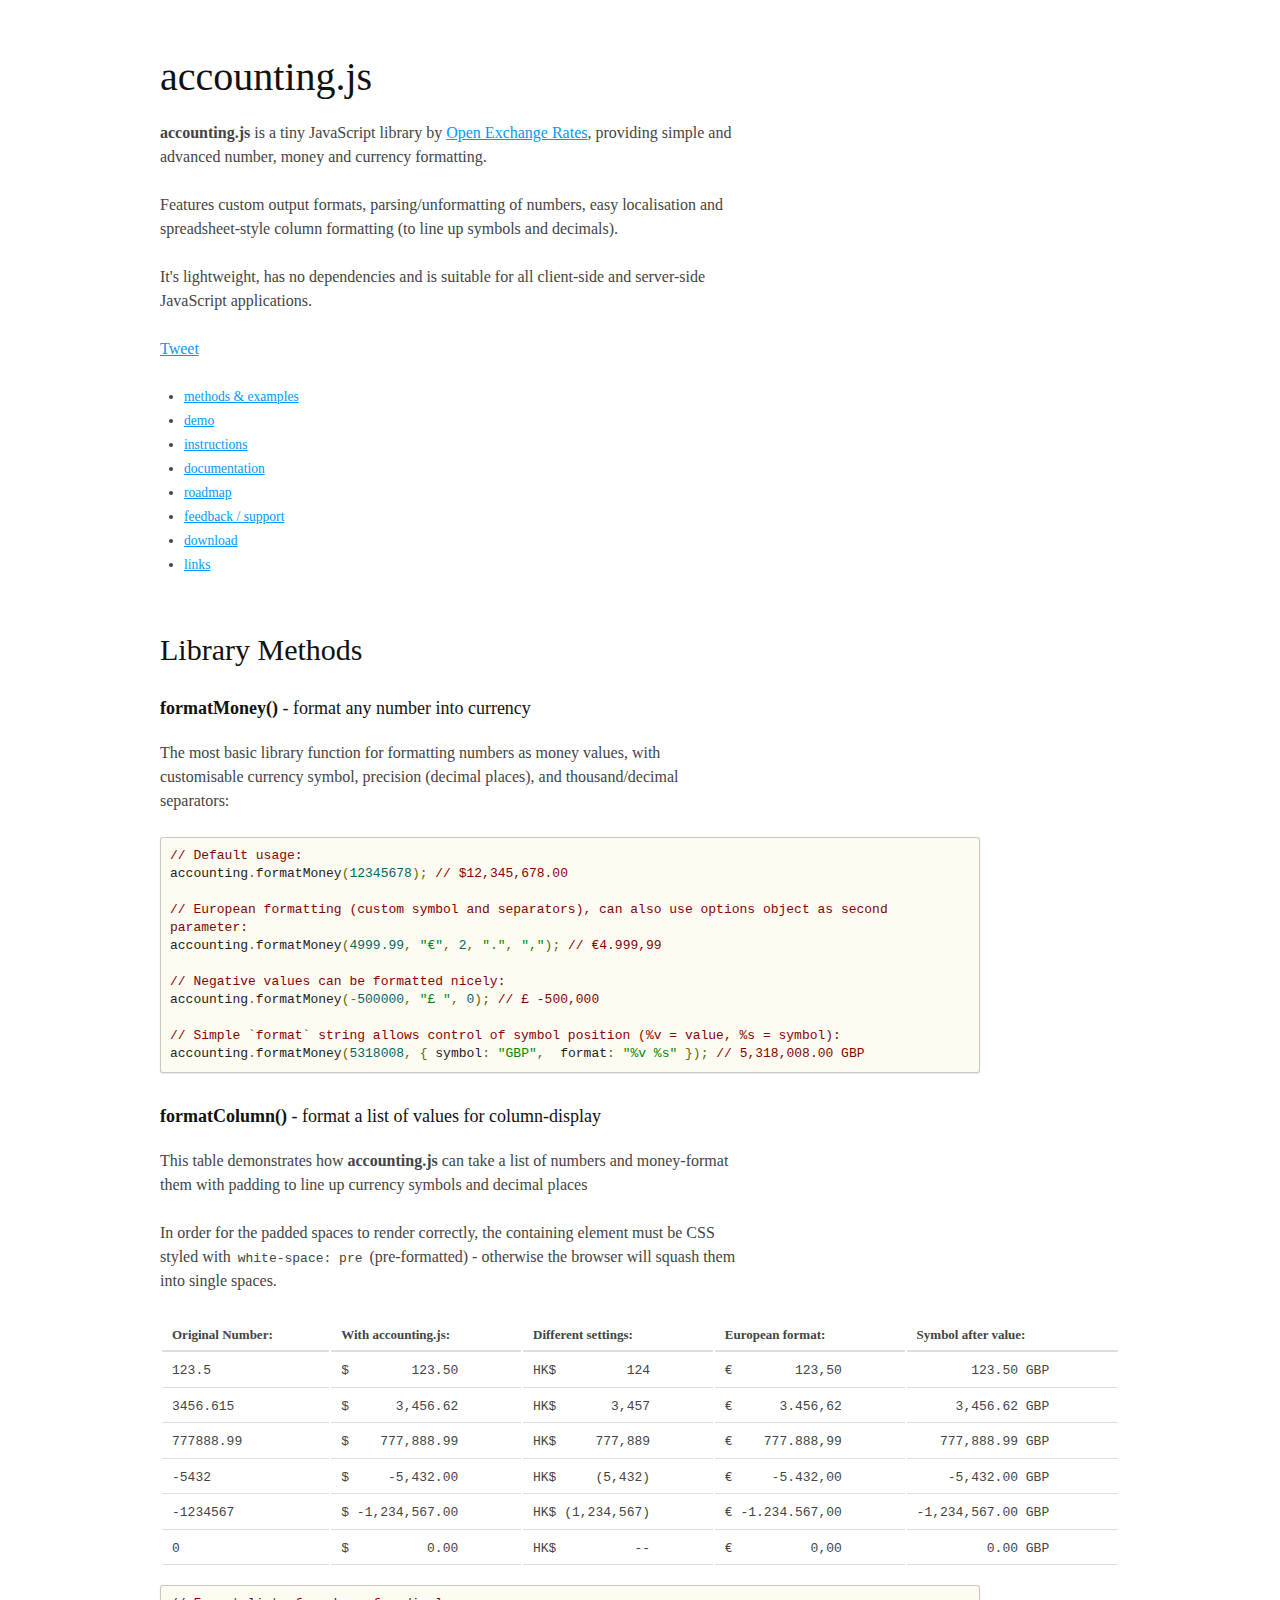
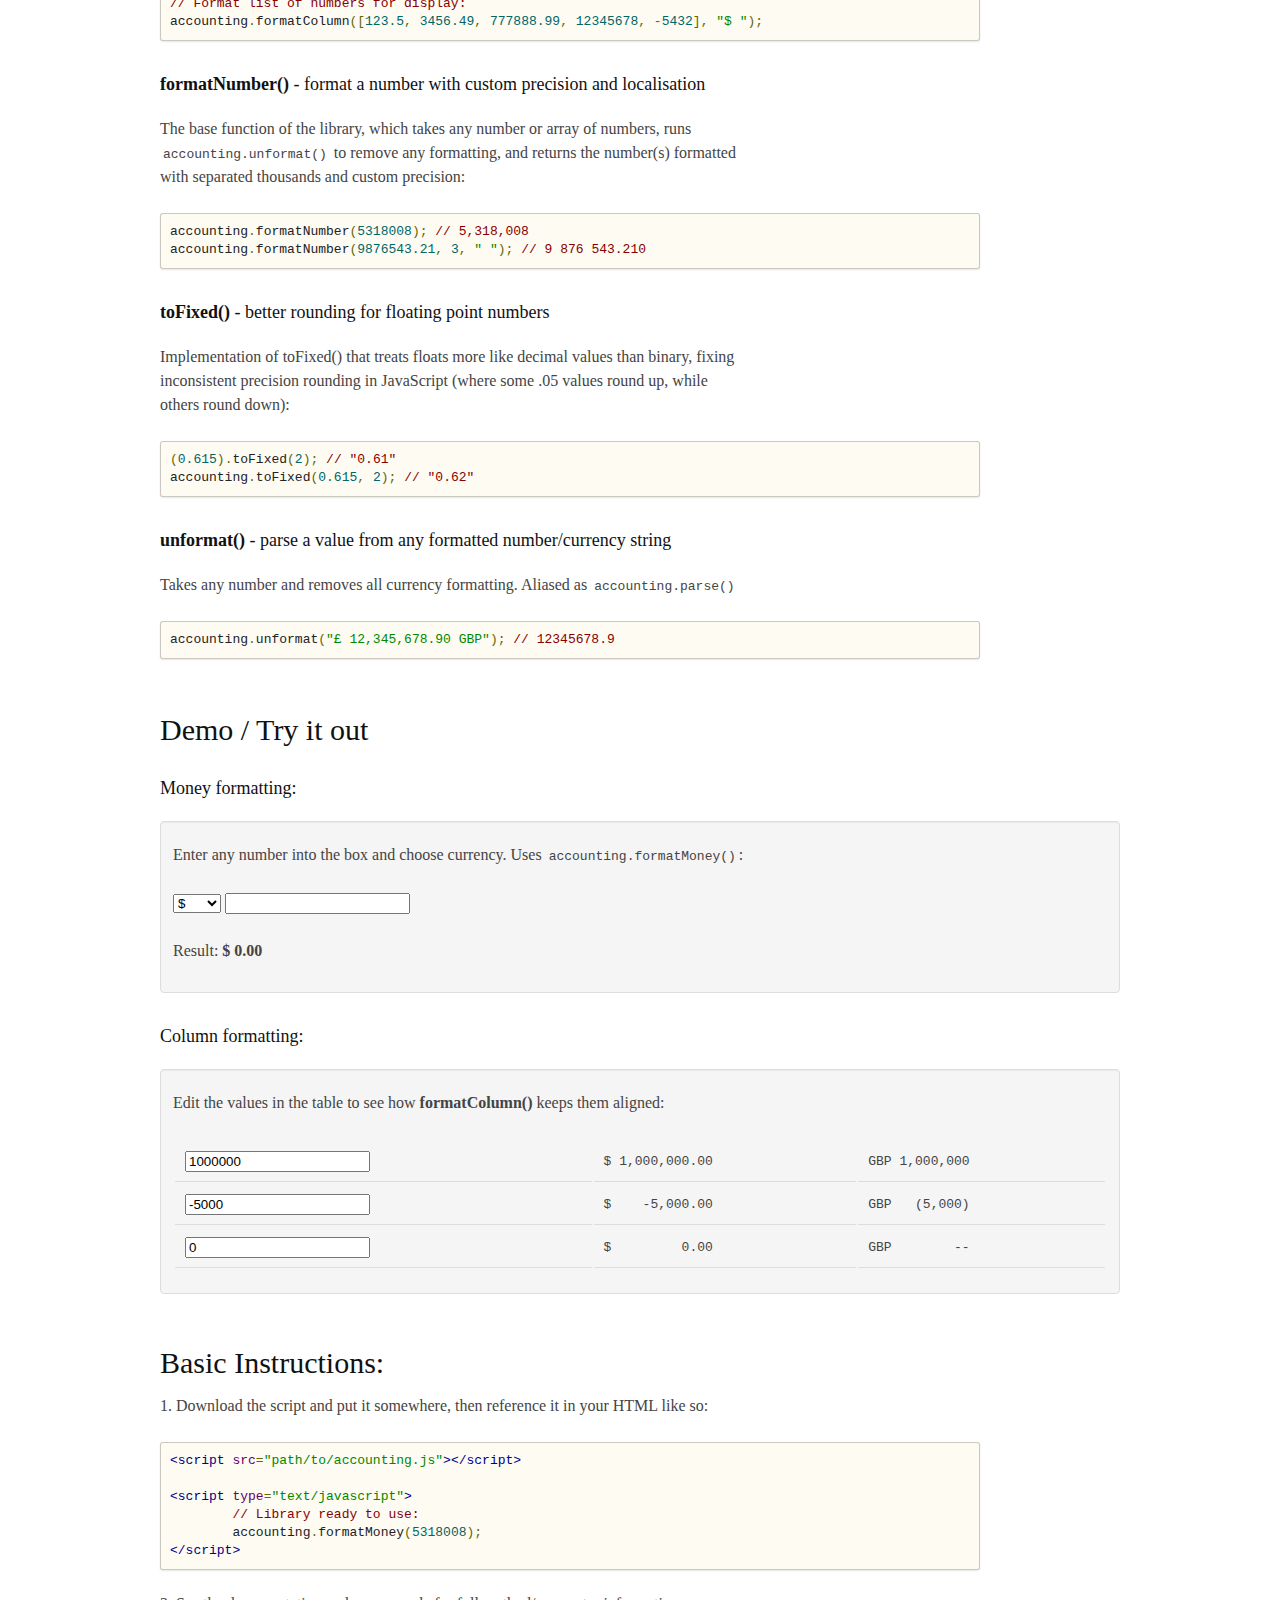
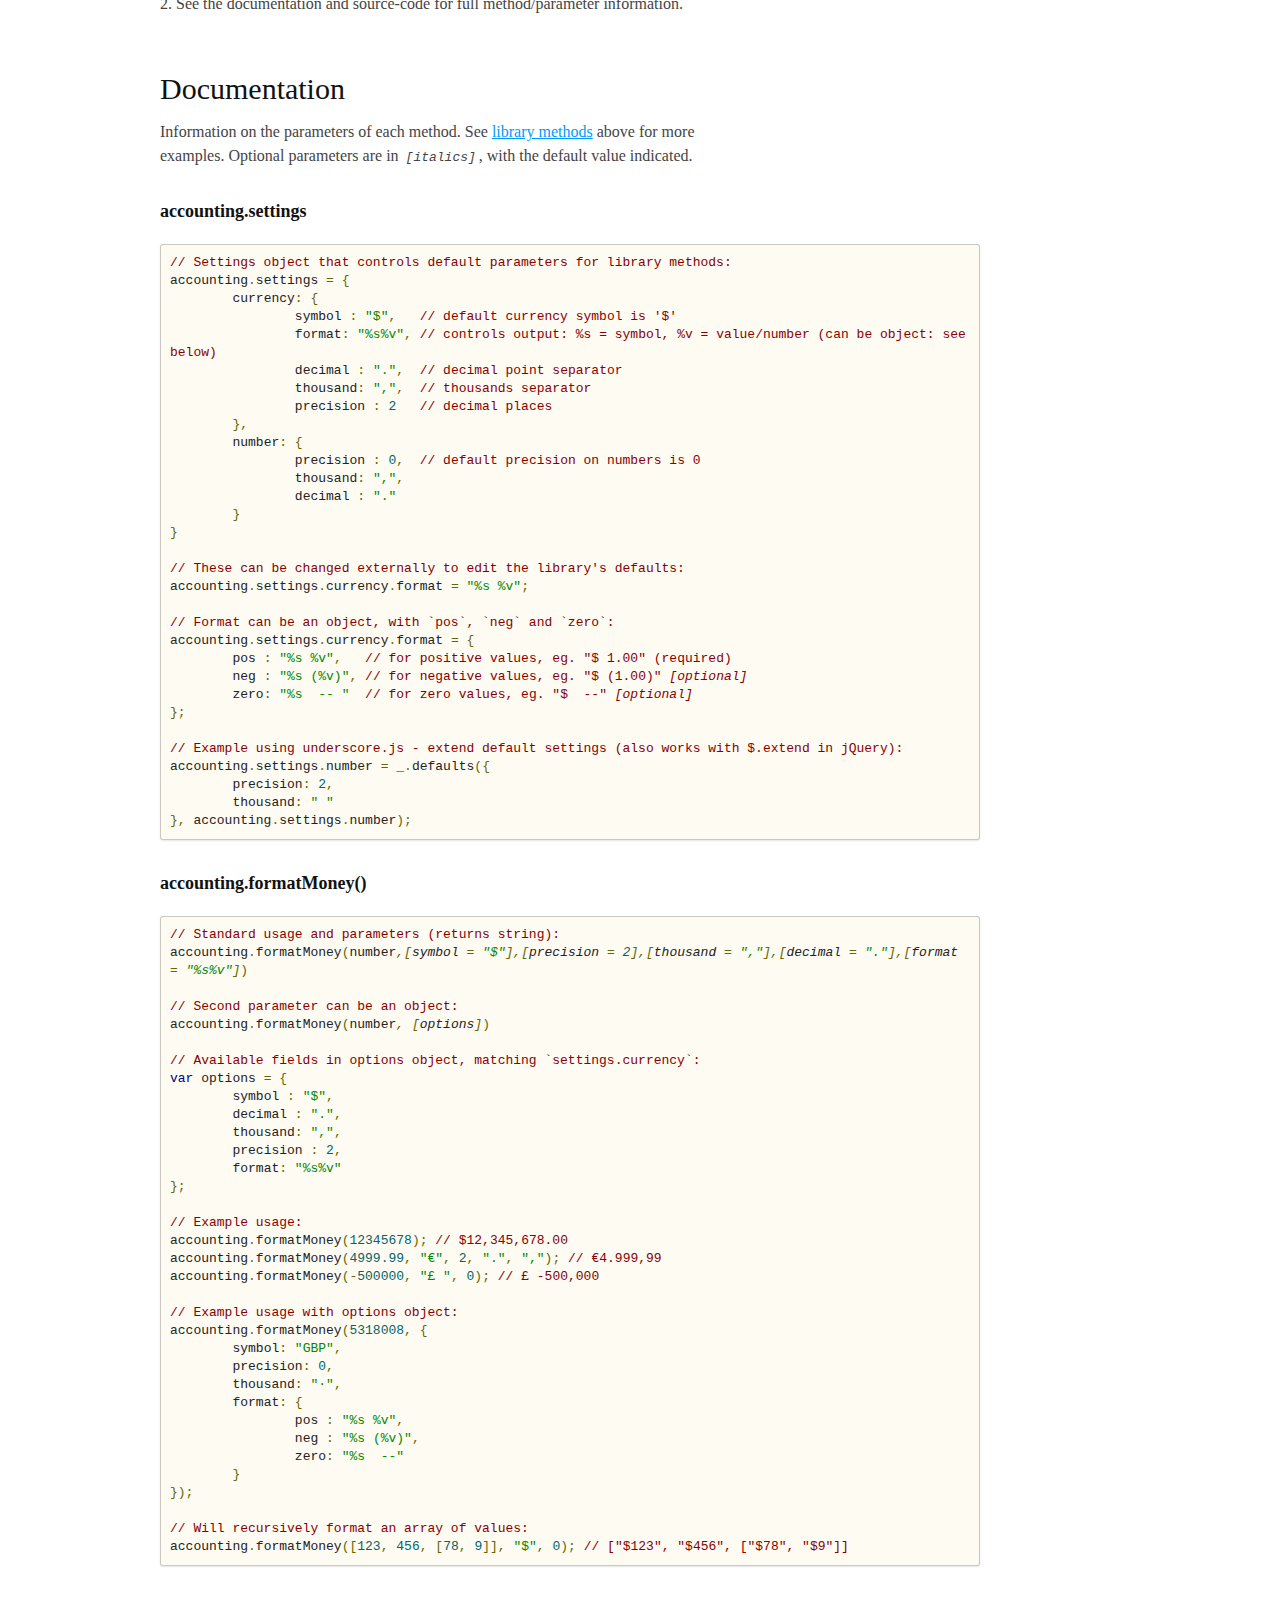
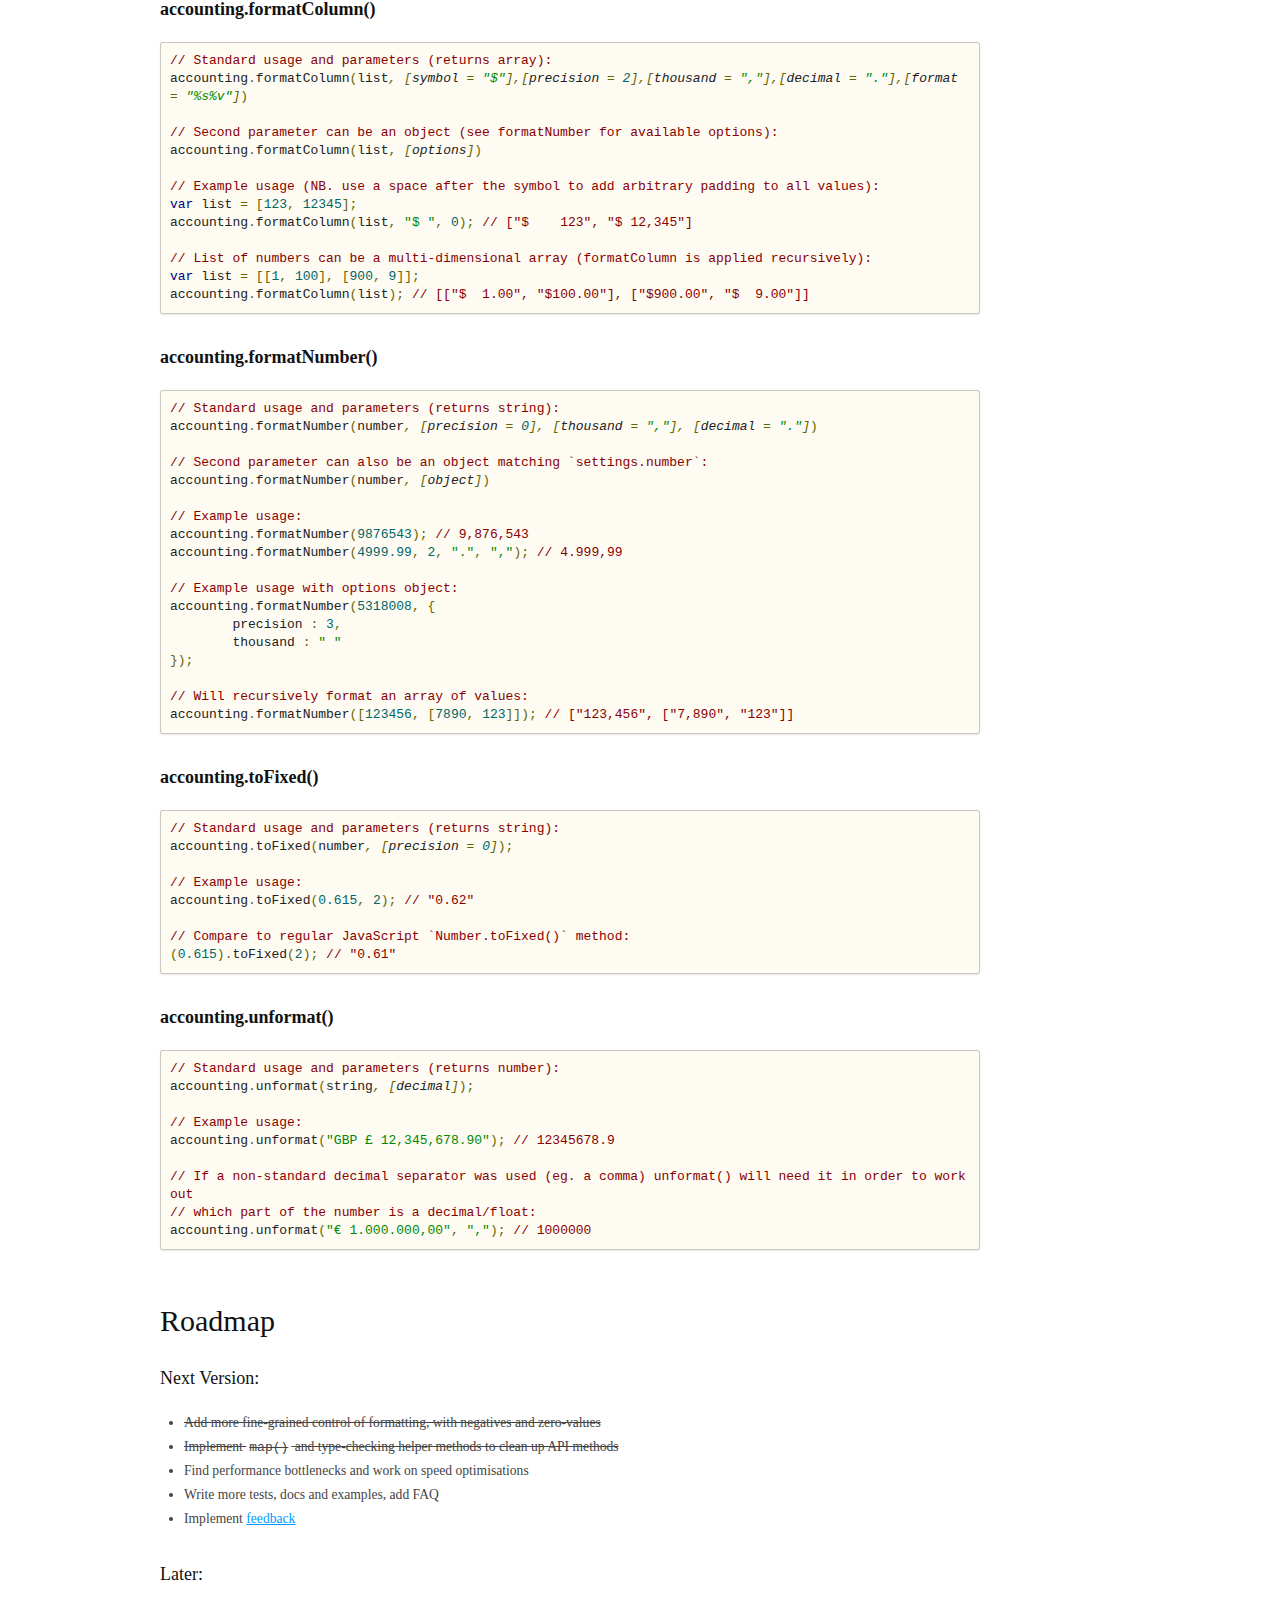
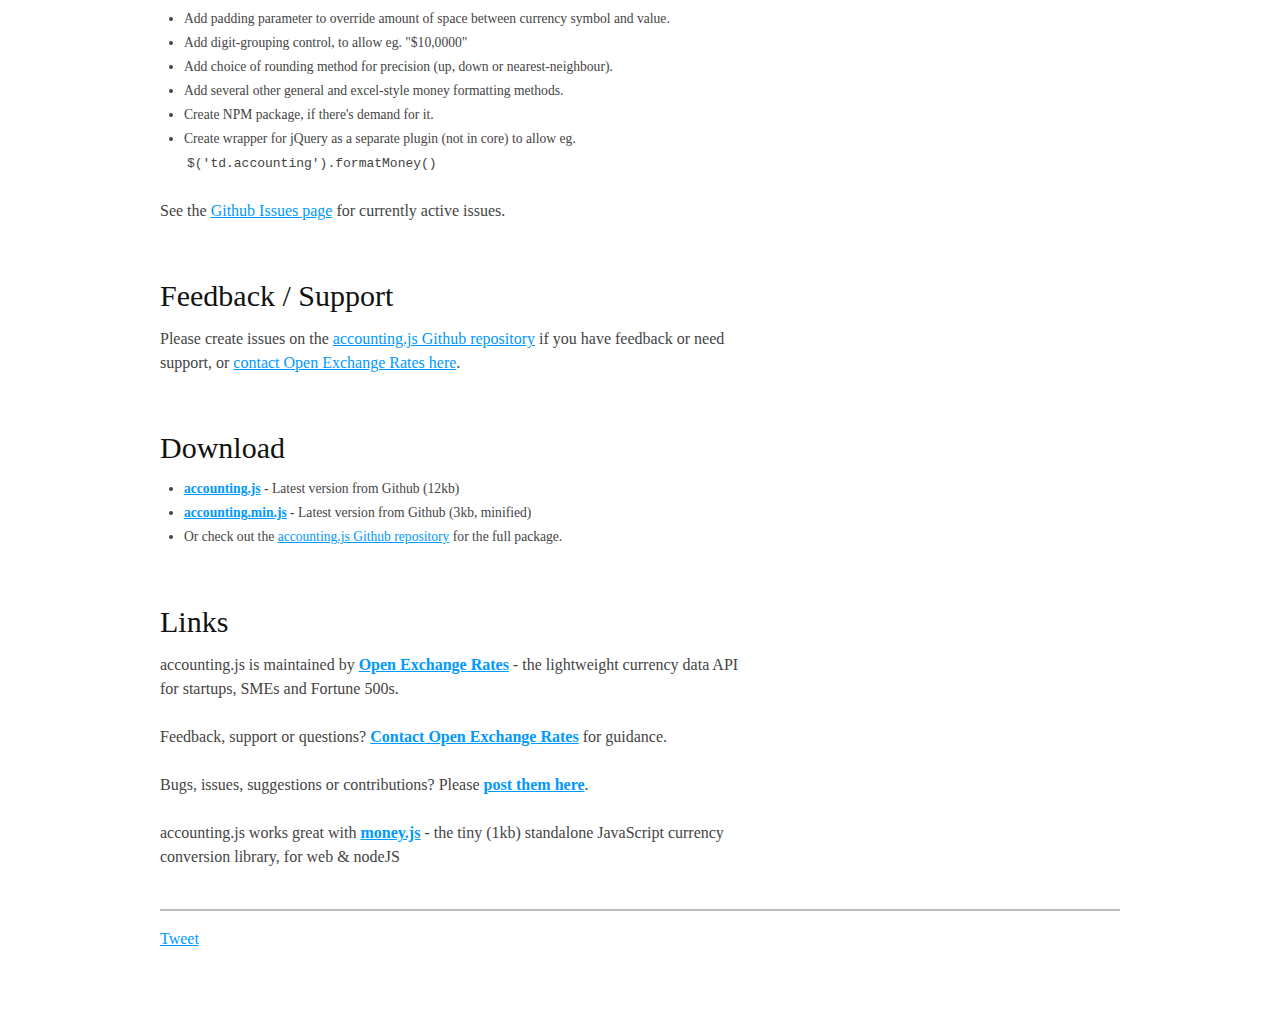
<file: modernpos/assets/accounting/index.html>
<!doctype html>
<html lang="en" class="no-js">
<head>
	<meta charset="utf-8">
	<title>accounting.js: JavaScript number and currency formatting library</title>
	<link href="demo-resources/style.css" rel="stylesheet"/>
	<link rel="canonical" href="http://openexchangerates.github.io/accounting.js/" />
	<script type="text/javascript">
		var _gaq = _gaq || [];
		_gaq.push(['_setAccount', 'UA-17884149-3']);
		_gaq.push(['_trackPageview']);
		(function() {
			var ga = document.createElement('script'); ga.type = 'text/javascript'; ga.async = true;
			ga.src = ('https:' == document.location.protocol ? 'https://ssl' : 'http://www') + '.google-analytics.com/ga.js';
			var s = document.getElementsByTagName('script')[0]; s.parentNode.insertBefore(ga, s);
		})();
	</script>
</head>

<body>
	<section>
		<h1>accounting.js</h1>
		<p><strong>accounting.js</strong> is a tiny JavaScript library by <a href="https://openexchangerates.org" title="Open Exchange Rates free currency data API" target="_blank">Open Exchange Rates</a>, providing simple and advanced number, money and currency formatting.</p>

		<p>Features custom output formats, parsing/unformatting of numbers, easy localisation and spreadsheet-style column formatting (to line up symbols and decimals).</p>

		<p>It's lightweight, has no dependencies and is suitable for all client-side and server-side JavaScript applications.</p>

		<p><a href="http://twitter.com/share" class="twitter-share-button" data-count="horizontal" data-via="josscrowcroft" data-url="http://openexchangerates.github.io/accounting.js" data-text="accounting.js - JavaScript library for money/currency formatting">Tweet</a> &nbsp; <g:plusone size="medium"></g:plusone></p>
		<ul>
			<li><a href="#methods" title="library methods overvew">methods &amp; examples</a>
			<li><a href="#demo" title="demo">demo</a>
			<li><a href="#instructions" title="instructions">instructions</a>
			<li><a href="#documentation" title="documentation">documentation</a>
			<li><a href="#roadmap" title="roadmap">roadmap</a>
			<li><a href="#support" title="support">feedback / support</a>
			<li><a href="#download" title="download">download</a>
			<li><a href="#links" title="links">links</a>
		</ul>
	</section>

	<section id="methods">
		<h2>Library Methods</h2>

		<h4><strong>formatMoney()</strong> - format any number into currency</h4>

		<p>The most basic library function for formatting numbers as money values, with customisable currency symbol, precision (decimal places), and thousand/decimal separators:</p>
		<pre class="prettyprint lang-js">// Default usage:
accounting.formatMoney(12345678); // $12,345,678.00

// European formatting (custom symbol and separators), can also use options object as second parameter:
accounting.formatMoney(4999.99, "&euro;", 2, ".", ","); // &euro;4.999,99

// Negative values can be formatted nicely:
accounting.formatMoney(-500000, "&pound; ", 0); // &pound; -500,000

// Simple `format` string allows control of symbol position (%v = value, %s = symbol):
accounting.formatMoney(5318008, { symbol: "GBP",  format: "%v %s" }); // 5,318,008.00 GBP</pre>


		<h4><strong>formatColumn()</strong> - format a list of values for column-display</h4>

		<p>This table demonstrates how <strong>accounting.js</strong> can take a list of numbers and money-format them with padding to line up currency symbols and decimal places</p>
		<p>In order for the padded spaces to render correctly, the containing element must be CSS styled with <code>white-space: pre</code> (pre-formatted) - otherwise the browser will squash them into single spaces.</p>

		<table id="demo-table">
			<thead>
				<tr>
					<th>Original Number:</th>
					<th>With accounting.js:</th>
					<th>Different settings:</th>
					<th>European format:</th>
					<th>Symbol after value:</th>
				</tr>
			</thead>
			<tbody></tbody>
		</table>
		<pre class="prettyprint lang-js">// Format list of numbers for display:
accounting.formatColumn([123.5, 3456.49, 777888.99, 12345678, -5432], "$ ");</pre>


		<h4><strong>formatNumber()</strong> - format a number with custom precision and localisation</h4>

		<p>The base function of the library, which takes any number or array of numbers, runs <code>accounting.unformat()</code> to remove any formatting, and returns the number(s) formatted with separated thousands and custom precision:</p>
		<pre class="prettyprint lang-js">accounting.formatNumber(5318008); // 5,318,008
accounting.formatNumber(9876543.21, 3, " "); // 9 876 543.210</pre>


		<h4><strong>toFixed()</strong> - better rounding for floating point numbers</h4>

		<p>Implementation of toFixed() that treats floats more like decimal values than binary, fixing inconsistent precision rounding in JavaScript (where some .05 values round up, while others round down):</p>
		<pre class="prettyprint lang-js">(0.615).toFixed(2); // "0.61"
accounting.toFixed(0.615, 2); // "0.62"</pre>


		<h4><strong>unformat()</strong> - parse a value from any formatted number/currency string</h4>

		<p>Takes any number and removes all currency formatting. Aliased as <code>accounting.parse()</code></p>
		<pre class="prettyprint lang-js">accounting.unformat("&pound; 12,345,678.90 GBP"); // 12345678.9</pre>
	</section>

	<section id="demo">
		<h2>Demo / Try it out</h2>


		<h4>Money formatting:</h4>

		<div class="well">
			<p>Enter any number into the box and choose currency. Uses <code>accounting.formatMoney()</code>:</p>
			<p>
				<select id="demo-number-symbol">
					<option value="$ ">$</option>
					<option value="&pound; ">&pound;</option>
					<option value="HK$ ">HK$</option>
					<option data-locale="european" value="&euro; ">&euro; </option>
				</select>
				<input type="text" maxlength="20" class="" id="demo-number-value" value="" />
			</p>
			<p>Result: <strong><span id="demo-number-result">$ 0.00</span></strong></p>
		</div>


		<h4>Column formatting:</h4>

		<div class="well">
			<p>Edit the values in the table to see how <strong>formatColumn()</strong> keeps them aligned:</p>
			<table id="demo-column">
				<tbody>
					<tr>
						<td><input type="text" value="1000000" maxlength="20" /></td>
						<td class="output">$ 1,000,000.00</td>
						<td class="output2">GBP 1,000,000</td>
					</tr>
					<tr>
						<td><input type="text" value="-5000" maxlength="20" /></td>
						<td class="output">$    -5,000.00</td>
						<td class="output2">GBP   (5,000)</td>
					</tr>
					<tr>
						<td><input type="text" value="0" maxlength="20" /></td>
						<td class="output">$         0.00</td>
						<td class="output2">GBP        --</td>
					</tr>
				</tbody>
			</table>
		</div>
	</section>


	<section id="instructions">
		<h2>Basic Instructions:</h2>

		<p>1. Download the script and put it somewhere, then reference it in your HTML like so:</p>
		<pre class="prettyprint">&lt;script src=&quot;path/to/accounting.js&quot;&gt;&lt;/script&gt;

&lt;script type=&quot;text/javascript&quot;&gt;
	// Library ready to use:
	accounting.formatMoney(5318008);
&lt;/script&gt;</pre>

		<p>2. See the documentation and source-code for full method/parameter information.</p>
	</section>


	<section id="documentation">

		<h2>Documentation</h2>

		<p>Information on the parameters of each method. See <a href="#methods" title="accounting.js library methods">library methods</a> above for more examples. Optional parameters are in <code><em>[italics]</em></code>, with the default value indicated.</p>


		<h4><strong>accounting.settings</strong></h4>

		<pre class="prettyprint lang-js">// Settings object that controls default parameters for library methods:
accounting.settings = {
	currency: {
		symbol : "$",   // default currency symbol is '$'
		format: "%s%v", // controls output: %s = symbol, %v = value/number (can be object: see below)
		decimal : ".",  // decimal point separator
		thousand: ",",  // thousands separator
		precision : 2   // decimal places
	},
	number: {
		precision : 0,  // default precision on numbers is 0
		thousand: ",",
		decimal : "."
	}
}

// These can be changed externally to edit the library's defaults:
accounting.settings.currency.format = "%s %v";

// Format can be an object, with `pos`, `neg` and `zero`:
accounting.settings.currency.format = {
	pos : "%s %v",   // for positive values, eg. "$ 1.00" (required)
	neg : "%s (%v)", // for negative values, eg. "$ (1.00)" <em>[optional]</em>
	zero: "%s  -- "  // for zero values, eg. "$  --" <em>[optional]</em>
};

// Example using underscore.js - extend default settings (also works with $.extend in jQuery):
accounting.settings.number = _.defaults({
	precision: 2,
	thousand: " "
}, accounting.settings.number);</pre>


		<h4><strong>accounting.formatMoney()</strong></h4>

		<pre class="prettyprint lang-js">// Standard usage and parameters (returns string):
accounting.formatMoney(number<em>,[symbol = "$"],[precision = 2],[thousand = ","],[decimal = "."],[format = "%s%v"]</em>)

// Second parameter can be an object:
accounting.formatMoney(number<em>, [options]</em>)

// Available fields in options object, matching `settings.currency`:
var options = {
	symbol : "$",
	decimal : ".",
	thousand: ",",
	precision : 2,
	format: "%s%v"
};

// Example usage:
accounting.formatMoney(12345678); // $12,345,678.00
accounting.formatMoney(4999.99, "&euro;", 2, ".", ","); // &euro;4.999,99
accounting.formatMoney(-500000, "&pound; ", 0); // &pound; -500,000

// Example usage with options object:
accounting.formatMoney(5318008, {
	symbol: "GBP",
	precision: 0,
	thousand: "&middot",
	format: {
		pos : "%s %v",
		neg : "%s (%v)",
		zero: "%s  --"
	}
});

// Will recursively format an array of values:
accounting.formatMoney([123, 456, [78, 9]], "$", 0); // ["$123", "$456", ["$78", "$9"]]</pre>



		<h4><strong>accounting.formatColumn()</strong></h4>

		<pre class="prettyprint lang-js">// Standard usage and parameters (returns array):
accounting.formatColumn(list<em>, [symbol = "$"],[precision = 2],[thousand = ","],[decimal = "."],[format = "%s%v"]</em>)

// Second parameter can be an object (see formatNumber for available options):
accounting.formatColumn(list, <em>[options]</em>)

// Example usage (NB. use a space after the symbol to add arbitrary padding to all values):
var list = [123, 12345];
accounting.formatColumn(list, "$ ", 0); // ["$    123", "$ 12,345"]

// List of numbers can be a multi-dimensional array (formatColumn is applied recursively):
var list = [[1, 100], [900, 9]];
accounting.formatColumn(list); // [["$  1.00", "$100.00"], ["$900.00", "$  9.00"]]</pre>


		<h4><strong>accounting.formatNumber()</strong></h4>

		<pre class="prettyprint lang-js">// Standard usage and parameters (returns string):
accounting.formatNumber(number<em>, [precision = 0], [thousand = ","], [decimal = "."]</em>)

// Second parameter can also be an object matching `settings.number`:
accounting.formatNumber(number<em>, [object]</em>)

// Example usage:
accounting.formatNumber(9876543); // 9,876,543
accounting.formatNumber(4999.99, 2, ".", ","); // 4.999,99

// Example usage with options object:
accounting.formatNumber(5318008, {
	precision : 3,
	thousand : " "
});

// Will recursively format an array of values:
accounting.formatNumber([123456, [7890, 123]]); // ["123,456", ["7,890", "123"]]</pre>


		<h4><strong>accounting.toFixed()</strong></h4>

		<pre class="prettyprint lang-js">// Standard usage and parameters (returns string):
accounting.toFixed(number<em>, [precision = 0]</em>);

// Example usage:
accounting.toFixed(0.615, 2); // "0.62"

// Compare to regular JavaScript `Number.toFixed()` method:
(0.615).toFixed(2); // "0.61"</pre>


		<h4><strong>accounting.unformat()</strong></h4>

		<pre class="prettyprint lang-js">// Standard usage and parameters (returns number):
accounting.unformat(string<em>, [decimal]</em>);

// Example usage:
accounting.unformat("GBP &pound; 12,345,678.90"); // 12345678.9

// If a non-standard decimal separator was used (eg. a comma) unformat() will need it in order to work out
// which part of the number is a decimal/float:
accounting.unformat("&euro; 1.000.000,00", ","); // 1000000</pre>

	</section>


	<section id="roadmap">
		<h2>Roadmap</h2>

		<h4>Next Version:</h4>
		<ul>
			<li><s>Add more fine-grained control of formatting, with negatives and zero-values</s></li>
			<li><s>Implement <code>map()</code> and type-checking helper methods to clean up API methods</s></li>
			<li>Find performance bottlenecks and work on speed optimisations</li>
			<li>Write more tests, docs and examples, add FAQ</li>
			<li>Implement <a href="https://github.com/openexchangerates/accounting.js/issues/" title="accounting.js issues">feedback</a></li>
		</ul>

		<h4>Later:</h4>
		<ul>
			<li>Add padding parameter to override amount of space between currency symbol and value.</li>
			<li>Add digit-grouping control, to allow eg. "$10,0000"</li>
			<li>Add choice of rounding method for precision (up, down or nearest-neighbour).</li>
			<li>Add several other general and excel-style money formatting methods.</li>
			<li>Create NPM package, if there's demand for it.</li>
			<li>Create wrapper for jQuery as a separate plugin (not in core) to allow eg. <code>$('td.accounting').formatMoney()</code></li>
		</ul>

		<p>See the <a href="https://github.com/openexchangerates/accounting.js/issues" title="accounting.js issues">Github Issues page</a> for currently active issues.</p>
	</section>

	<section id="support">
		<h2>Feedback / Support</h2>

		<p>Please create issues on the <a href="https://github.com/openexchangerates/accounting.js" title="accounting.js Github repository">accounting.js Github repository</a> if you have feedback or need support, or <a href="mailto:info@openexchangerates.org" title="Contact Open Exchange Rates">contact Open Exchange Rates here</a>.</p>
	</section>

	<section id="download">
		<h2>Download</h2>

		<ul>
			<li><strong><a href="https://raw.github.com/openexchangerates/accounting.js/master/accounting.js" title="accounting.js">accounting.js</a></strong> - Latest version from Github (12kb)</li>
			<li><strong><a href="https://raw.github.com/openexchangerates/accounting.js/master/accounting.min.js" title="accounting.min.js">accounting.min.js</a></strong> - Latest version from Github (3kb, minified)</li>
			<li>Or check out the <a href="https://github.com/openexchangerates/accounting.js" title="accounting.js Github repository">accounting.js Github repository</a> for the full package.</li>
		</ul>
	</section>

	<section id="links">

		<h2>Links</h2>
		<p>accounting.js is maintained by <strong><a href="https://openexchangerates.org" title="Open Exchange Rates free currency data API" target="_blank">Open Exchange Rates</a></strong> - the lightweight currency data API for startups, SMEs and Fortune 500s.</p>
		<p>Feedback, support or questions? <strong><a href="mailto:info@openexchangerates.org" title="Contact Open Exchange Rates">Contact Open Exchange Rates</a></strong> for guidance.</p>
		<p>Bugs, issues, suggestions or contributions? Please <strong><a href="https://github.com/openexchangerates/accounting.js" title="accounting.js Github repository">post them here</a></strong>.</p>
		<p>accounting.js works great with <strong><a href="http://openexchangerates.github.com/money.js" title="money.js - JavaScript currency conversion library">money.js</a></strong> - the tiny (1kb) standalone JavaScript currency conversion library, for web & nodeJS</p>

		<br />
		<hr />
		<p><a href="http://twitter.com/share" class="twitter-share-button" data-count="horizontal" data-via="josscrowcroft" data-url="http://openexchangerates.github.io/accounting.js" data-text="accounting.js - JavaScript library for money/currency formatting">Tweet</a> &nbsp; <g:plusone size="medium"></g:plusone></p>
	</section>


	<script src="accounting.js"></script>
	<script src="demo-resources/js/libs/jquery.min.js"></script>
	<script src="demo-resources/js/prettify.js"></script>

	<script type="text/javascript">

		// demo functions:
		jQuery(document).ready(function($) {
			var numbers = [123.5, 3456.615, 777888.99, -5432, -1234567, 0];

			// Use accounting.js to format the list of numbers several ways:
			var formatted = accounting.formatColumn(numbers, "$ "),
			    different = accounting.formatColumn(numbers, {
			    	symbol:"HK$",
			    	precision:0,
			    	format: {
			    		pos : "%s %v",
			    		neg : "%s (%v)",
			    		zero : "%s --"
			    	}
			    }),
			    european  = accounting.formatColumn(numbers, {
			    	symbol: '&euro; ',
			    	thousand:'.',
			    	decimal:','
			    }),
			    symbolAfter = accounting.formatColumn(numbers, {
			    	symbol : "GBP",
			    	format : "%v %s"
			    });

			// Concat some nasty demo HTML:
			for ( var i = 0; i < numbers.length; i++ ) {
				$('<tr><td>'+numbers[i]+'</td><td>'+formatted[i]+'</td><td>'+different[i]+'</td><td>'+european[i]+'</td><td>'+symbolAfter[i]+'</td></tr>').appendTo('table#demo-table tbody');
			}


			// Try it yourself clicky demo:
			var $demoValue = $('#demo-number-value'),
			    $demoSymbol = $('#demo-number-symbol'),
			    $demoResult = $('#demo-number-result');

			$demoValue.add($demoSymbol).bind('keydown keyup keypress focus blur paste change', function() {
			 	var symbol = $demoSymbol.find(':selected').val(),
			 	    result = accounting.formatMoney(
			 	    	$demoValue.val(),
			 	    	symbol,
			 	    	2,
			 	    	($demoSymbol.find(':selected').data('locale') === 'european') ? "." : ",",
			 	    	($demoSymbol.find(':selected').data('locale') === 'european') ? "," : "."
			 	    );
				$demoResult.text(result);
			});


			// Try it yourself clicky column formatting demo:
			var $columnValues = $('#demo-column').find('input'),
			    $columnOutputs = $('#demo-column').find('.output'),
			    $columnOutputs2 = $('#demo-column').find('.output2');

			$columnValues.bind('keydown keyup keypress focus blur paste', function() {
			 	var list = $.map( $columnValues, function(each) { return $(each).val(); } ),
			 		formatted = accounting.formatColumn(list, {
			 			format : "%s %v"
			 		}),
			 		formatted2 = accounting.formatColumn(list, {
			 			symbol : "GBP",
			 			precision : 0,
			 			format : {
			 				pos : "%s %v",
			 				neg : "%s (%v)",
			 				zero: "%s --"
			 			}
			 		});

			 	$.each($columnOutputs, function(i, each) {
			 		$(each).text(formatted[i]);
			 	});
			 	$.each($columnOutputs2, function(i, each) {
			 		$(each).text(formatted2[i]);
			 	});
			});

		});

		// prettify:
		prettyPrint();

		// twitter:
		(function(d, t) {
			var g = d.createElement(t),
				s = d.getElementsByTagName(t)[0];
			g.async = true;
			g.src = 'http://platform.twitter.com/widgets.js';
			s.parentNode.insertBefore(g, s);
		})(document, 'script');

		// google plus:
		window.___gcfg = {lang: 'en-GB'};
		(function() {
			var po = document.createElement('script'); po.type = 'text/javascript'; po.async = true;
			po.src = 'https://apis.google.com/js/plusone.js';
			var s = document.getElementsByTagName('script')[0]; s.parentNode.insertBefore(po, s);
		})();
	</script>
</body>
</html>
</file>
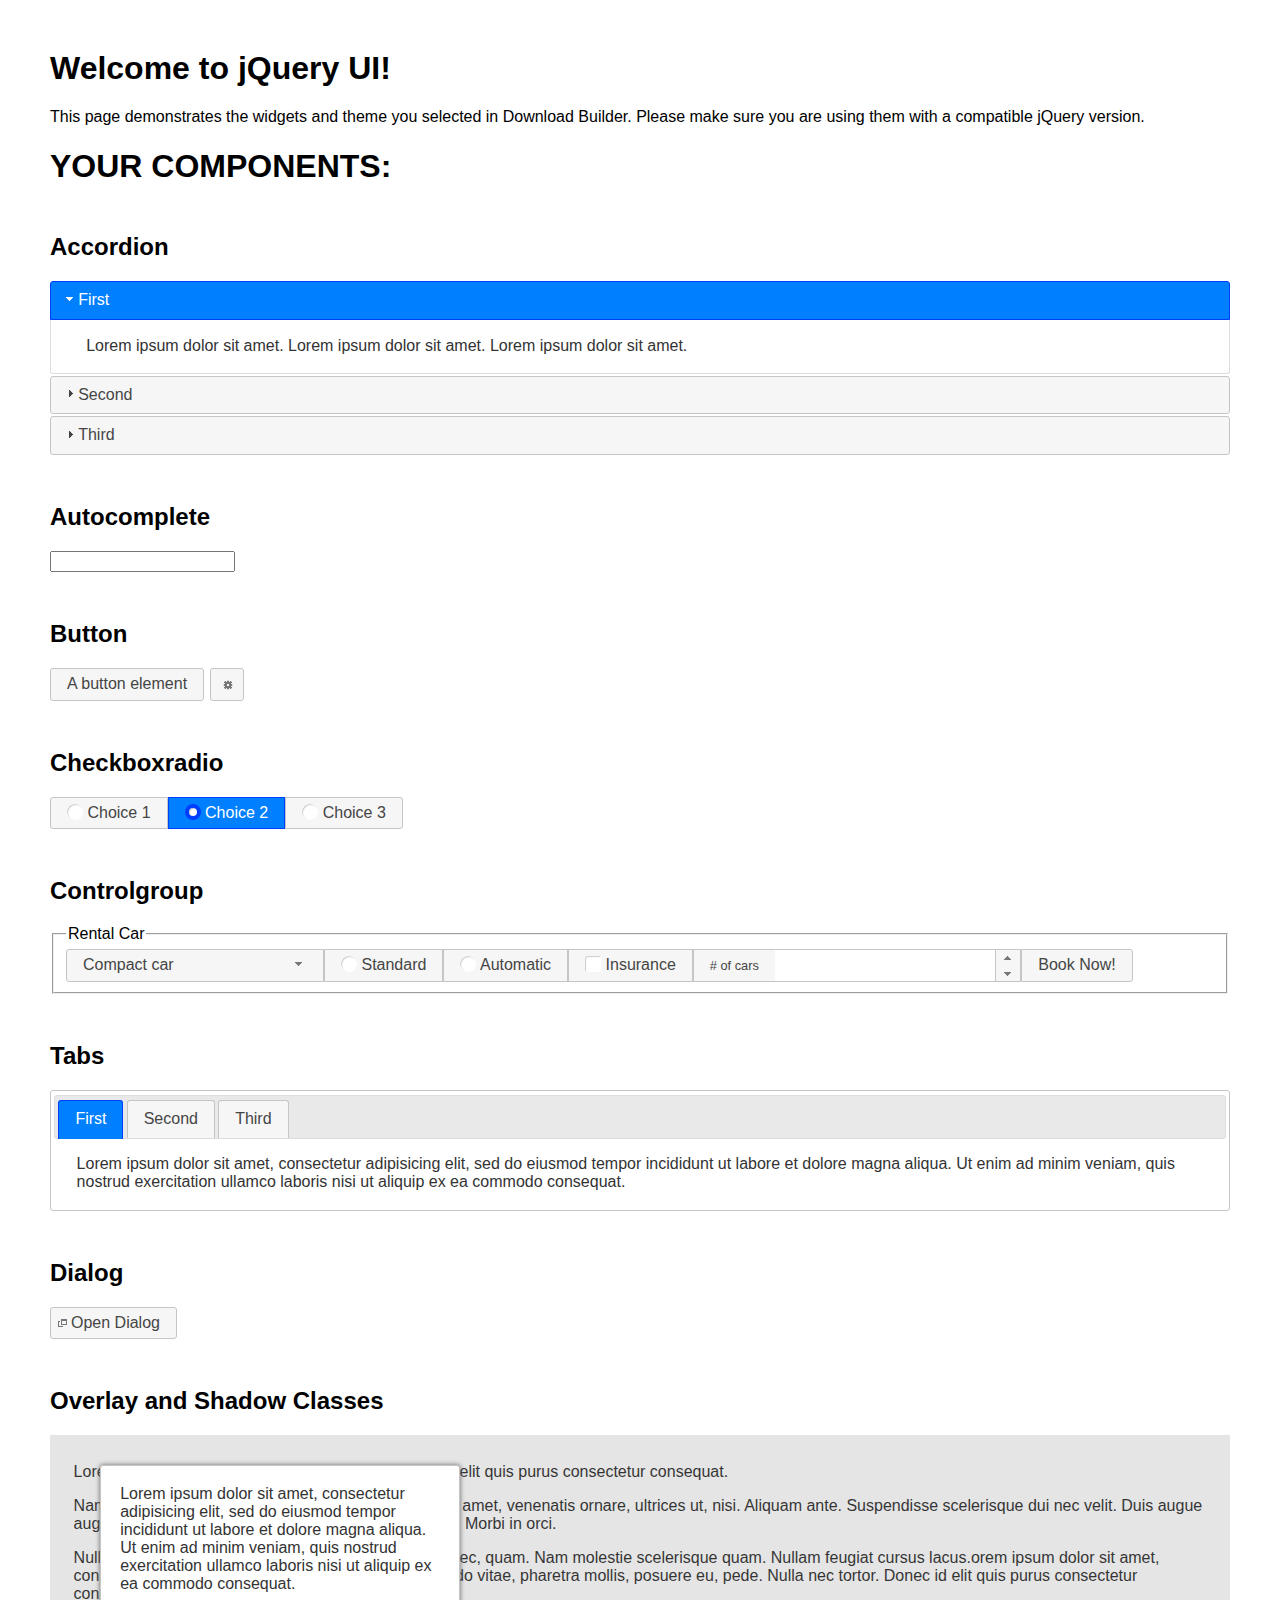
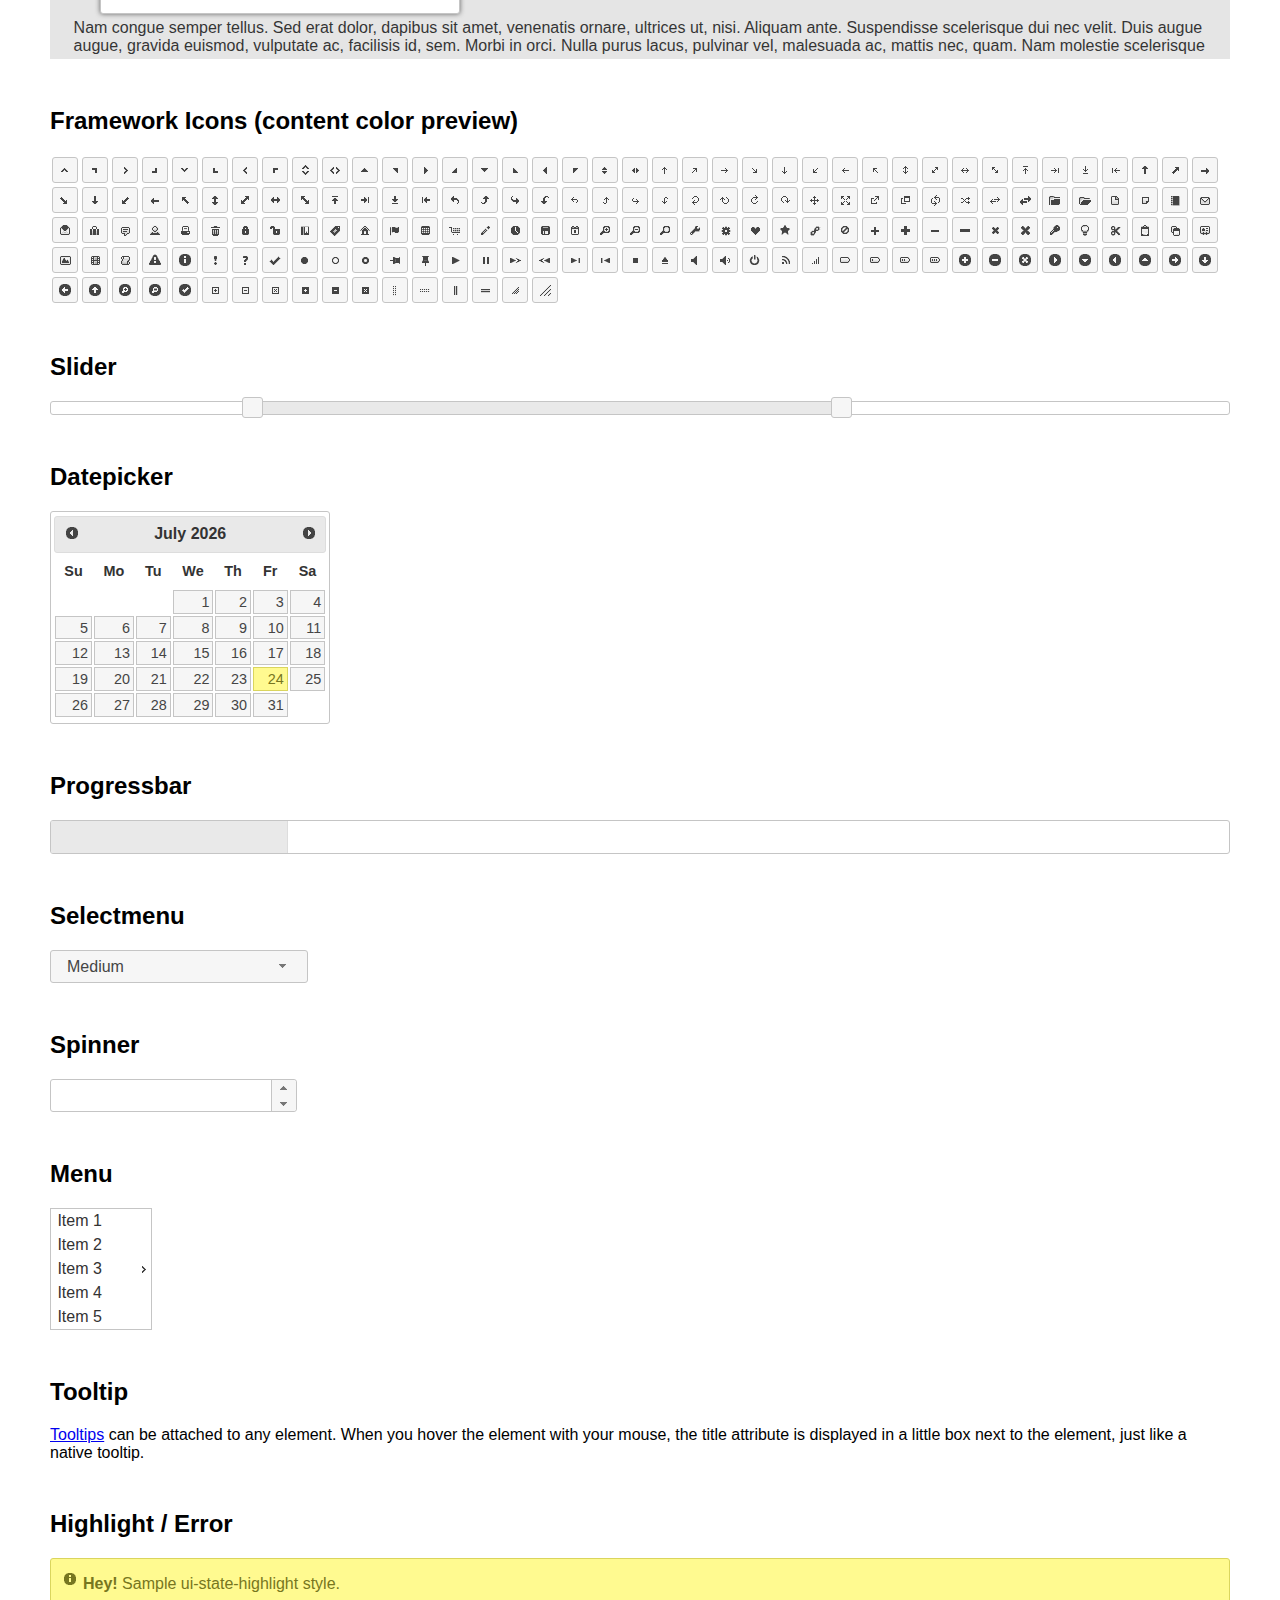
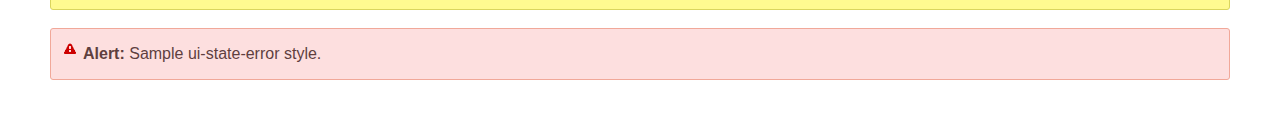
<file: modernpos/assets/jquery-ui/index.html>
<!doctype html>
<html lang="us">
<head>
	<meta charset="utf-8">
	<title>jQuery UI Example Page</title>
	<link href="jquery-ui.css" rel="stylesheet">
	<style>
	body{
		font-family: "Trebuchet MS", sans-serif;
		margin: 50px;
	}
	.demoHeaders {
		margin-top: 2em;
	}
	#dialog-link {
		padding: .4em 1em .4em 20px;
		text-decoration: none;
		position: relative;
	}
	#dialog-link span.ui-icon {
		margin: 0 5px 0 0;
		position: absolute;
		left: .2em;
		top: 50%;
		margin-top: -8px;
	}
	#icons {
		margin: 0;
		padding: 0;
	}
	#icons li {
		margin: 2px;
		position: relative;
		padding: 4px 0;
		cursor: pointer;
		float: left;
		list-style: none;
	}
	#icons span.ui-icon {
		float: left;
		margin: 0 4px;
	}
	.fakewindowcontain .ui-widget-overlay {
		position: absolute;
	}
	select {
		width: 200px;
	}
	</style>
</head>
<body>

<h1>Welcome to jQuery UI!</h1>

<div class="ui-widget">
	<p>This page demonstrates the widgets and theme you selected in Download Builder. Please make sure you are using them with a compatible jQuery version.</p>
</div>

<h1>YOUR COMPONENTS:</h1>


<!-- Accordion -->
<h2 class="demoHeaders">Accordion</h2>
<div id="accordion">
	<h3>First</h3>
	<div>Lorem ipsum dolor sit amet. Lorem ipsum dolor sit amet. Lorem ipsum dolor sit amet.</div>
	<h3>Second</h3>
	<div>Phasellus mattis tincidunt nibh.</div>
	<h3>Third</h3>
	<div>Nam dui erat, auctor a, dignissim quis.</div>
</div>



<!-- Autocomplete -->
<h2 class="demoHeaders">Autocomplete</h2>
<div>
	<input id="autocomplete" title="type &quot;a&quot;">
</div>



<!-- Button -->
<h2 class="demoHeaders">Button</h2>
<button id="button">A button element</button>
<button id="button-icon">An icon-only button</button>



<!-- Checkboxradio -->
<h2 class="demoHeaders">Checkboxradio</h2>
<form style="margin-top: 1em;">
	<div id="radioset">
		<input type="radio" id="radio1" name="radio"><label for="radio1">Choice 1</label>
		<input type="radio" id="radio2" name="radio" checked="checked"><label for="radio2">Choice 2</label>
		<input type="radio" id="radio3" name="radio"><label for="radio3">Choice 3</label>
	</div>
</form>



<!-- Controlgroup -->
<h2 class="demoHeaders">Controlgroup</h2>
<fieldset>
	<legend>Rental Car</legend>
	<div id="controlgroup">
		<select id="car-type">
			<option>Compact car</option>
			<option>Midsize car</option>
			<option>Full size car</option>
			<option>SUV</option>
			<option>Luxury</option>
			<option>Truck</option>
			<option>Van</option>
		</select>
		<label for="transmission-standard">Standard</label>
		<input type="radio" name="transmission" id="transmission-standard">
		<label for="transmission-automatic">Automatic</label>
		<input type="radio" name="transmission" id="transmission-automatic">
		<label for="insurance">Insurance</label>
		<input type="checkbox" name="insurance" id="insurance">
		<label for="horizontal-spinner" class="ui-controlgroup-label"># of cars</label>
		<input id="horizontal-spinner" class="ui-spinner-input">
		<button>Book Now!</button>
	</div>
</fieldset>



<!-- Tabs -->
<h2 class="demoHeaders">Tabs</h2>
<div id="tabs">
	<ul>
		<li><a href="#tabs-1">First</a></li>
		<li><a href="#tabs-2">Second</a></li>
		<li><a href="#tabs-3">Third</a></li>
	</ul>
	<div id="tabs-1">Lorem ipsum dolor sit amet, consectetur adipisicing elit, sed do eiusmod tempor incididunt ut labore et dolore magna aliqua. Ut enim ad minim veniam, quis nostrud exercitation ullamco laboris nisi ut aliquip ex ea commodo consequat.</div>
	<div id="tabs-2">Phasellus mattis tincidunt nibh. Cras orci urna, blandit id, pretium vel, aliquet ornare, felis. Maecenas scelerisque sem non nisl. Fusce sed lorem in enim dictum bibendum.</div>
	<div id="tabs-3">Nam dui erat, auctor a, dignissim quis, sollicitudin eu, felis. Pellentesque nisi urna, interdum eget, sagittis et, consequat vestibulum, lacus. Mauris porttitor ullamcorper augue.</div>
</div>



<h2 class="demoHeaders">Dialog</h2>
<p>
	<button id="dialog-link" class="ui-button ui-corner-all ui-widget">
		<span class="ui-icon ui-icon-newwin"></span>Open Dialog
	</button>
</p>

<h2 class="demoHeaders">Overlay and Shadow Classes</h2>
<div style="position: relative; width: 96%; height: 200px; padding:1% 2%; overflow:hidden;" class="fakewindowcontain">
	<p>Lorem ipsum dolor sit amet,  Nulla nec tortor. Donec id elit quis purus consectetur consequat. </p><p>Nam congue semper tellus. Sed erat dolor, dapibus sit amet, venenatis ornare, ultrices ut, nisi. Aliquam ante. Suspendisse scelerisque dui nec velit. Duis augue augue, gravida euismod, vulputate ac, facilisis id, sem. Morbi in orci. </p><p>Nulla purus lacus, pulvinar vel, malesuada ac, mattis nec, quam. Nam molestie scelerisque quam. Nullam feugiat cursus lacus.orem ipsum dolor sit amet, consectetur adipiscing elit. Donec libero risus, commodo vitae, pharetra mollis, posuere eu, pede. Nulla nec tortor. Donec id elit quis purus consectetur consequat. </p><p>Nam congue semper tellus. Sed erat dolor, dapibus sit amet, venenatis ornare, ultrices ut, nisi. Aliquam ante. Suspendisse scelerisque dui nec velit. Duis augue augue, gravida euismod, vulputate ac, facilisis id, sem. Morbi in orci. Nulla purus lacus, pulvinar vel, malesuada ac, mattis nec, quam. Nam molestie scelerisque quam. </p><p>Nullam feugiat cursus lacus.orem ipsum dolor sit amet, consectetur adipiscing elit. Donec libero risus, commodo vitae, pharetra mollis, posuere eu, pede. Nulla nec tortor. Donec id elit quis purus consectetur consequat. Nam congue semper tellus. Sed erat dolor, dapibus sit amet, venenatis ornare, ultrices ut, nisi. Aliquam ante. </p><p>Suspendisse scelerisque dui nec velit. Duis augue augue, gravida euismod, vulputate ac, facilisis id, sem. Morbi in orci. Nulla purus lacus, pulvinar vel, malesuada ac, mattis nec, quam. Nam molestie scelerisque quam. Nullam feugiat cursus lacus.orem ipsum dolor sit amet, consectetur adipiscing elit. Donec libero risus, commodo vitae, pharetra mollis, posuere eu, pede. Nulla nec tortor. Donec id elit quis purus consectetur consequat. Nam congue semper tellus. Sed erat dolor, dapibus sit amet, venenatis ornare, ultrices ut, nisi. </p>

	<!-- ui-dialog -->
	<div class="ui-widget-overlay ui-front"></div>
	<div style="position: absolute; width: 320px; left: 50px; top: 30px; padding: 1.2em" class="ui-widget ui-front ui-widget-content ui-corner-all ui-widget-shadow">
		Lorem ipsum dolor sit amet, consectetur adipisicing elit, sed do eiusmod tempor incididunt ut labore et dolore magna aliqua. Ut enim ad minim veniam, quis nostrud exercitation ullamco laboris nisi ut aliquip ex ea commodo consequat.
	</div>

</div>

<!-- ui-dialog -->
<div id="dialog" title="Dialog Title">
	<p>Lorem ipsum dolor sit amet, consectetur adipisicing elit, sed do eiusmod tempor incididunt ut labore et dolore magna aliqua. Ut enim ad minim veniam, quis nostrud exercitation ullamco laboris nisi ut aliquip ex ea commodo consequat.</p>
</div>



<h2 class="demoHeaders">Framework Icons (content color preview)</h2>
<ul id="icons" class="ui-widget ui-helper-clearfix">
	<li class="ui-state-default ui-corner-all" title=".ui-icon-caret-1-n"><span class="ui-icon ui-icon-caret-1-n"></span></li>
	<li class="ui-state-default ui-corner-all" title=".ui-icon-caret-1-ne"><span class="ui-icon ui-icon-caret-1-ne"></span></li>
	<li class="ui-state-default ui-corner-all" title=".ui-icon-caret-1-e"><span class="ui-icon ui-icon-caret-1-e"></span></li>
	<li class="ui-state-default ui-corner-all" title=".ui-icon-caret-1-se"><span class="ui-icon ui-icon-caret-1-se"></span></li>
	<li class="ui-state-default ui-corner-all" title=".ui-icon-caret-1-s"><span class="ui-icon ui-icon-caret-1-s"></span></li>
	<li class="ui-state-default ui-corner-all" title=".ui-icon-caret-1-sw"><span class="ui-icon ui-icon-caret-1-sw"></span></li>
	<li class="ui-state-default ui-corner-all" title=".ui-icon-caret-1-w"><span class="ui-icon ui-icon-caret-1-w"></span></li>
	<li class="ui-state-default ui-corner-all" title=".ui-icon-caret-1-nw"><span class="ui-icon ui-icon-caret-1-nw"></span></li>
	<li class="ui-state-default ui-corner-all" title=".ui-icon-caret-2-n-s"><span class="ui-icon ui-icon-caret-2-n-s"></span></li>
	<li class="ui-state-default ui-corner-all" title=".ui-icon-caret-2-e-w"><span class="ui-icon ui-icon-caret-2-e-w"></span></li>
	<li class="ui-state-default ui-corner-all" title=".ui-icon-triangle-1-n"><span class="ui-icon ui-icon-triangle-1-n"></span></li>
	<li class="ui-state-default ui-corner-all" title=".ui-icon-triangle-1-ne"><span class="ui-icon ui-icon-triangle-1-ne"></span></li>
	<li class="ui-state-default ui-corner-all" title=".ui-icon-triangle-1-e"><span class="ui-icon ui-icon-triangle-1-e"></span></li>
	<li class="ui-state-default ui-corner-all" title=".ui-icon-triangle-1-se"><span class="ui-icon ui-icon-triangle-1-se"></span></li>
	<li class="ui-state-default ui-corner-all" title=".ui-icon-triangle-1-s"><span class="ui-icon ui-icon-triangle-1-s"></span></li>
	<li class="ui-state-default ui-corner-all" title=".ui-icon-triangle-1-sw"><span class="ui-icon ui-icon-triangle-1-sw"></span></li>
	<li class="ui-state-default ui-corner-all" title=".ui-icon-triangle-1-w"><span class="ui-icon ui-icon-triangle-1-w"></span></li>
	<li class="ui-state-default ui-corner-all" title=".ui-icon-triangle-1-nw"><span class="ui-icon ui-icon-triangle-1-nw"></span></li>
	<li class="ui-state-default ui-corner-all" title=".ui-icon-triangle-2-n-s"><span class="ui-icon ui-icon-triangle-2-n-s"></span></li>
	<li class="ui-state-default ui-corner-all" title=".ui-icon-triangle-2-e-w"><span class="ui-icon ui-icon-triangle-2-e-w"></span></li>
	<li class="ui-state-default ui-corner-all" title=".ui-icon-arrow-1-n"><span class="ui-icon ui-icon-arrow-1-n"></span></li>
	<li class="ui-state-default ui-corner-all" title=".ui-icon-arrow-1-ne"><span class="ui-icon ui-icon-arrow-1-ne"></span></li>
	<li class="ui-state-default ui-corner-all" title=".ui-icon-arrow-1-e"><span class="ui-icon ui-icon-arrow-1-e"></span></li>
	<li class="ui-state-default ui-corner-all" title=".ui-icon-arrow-1-se"><span class="ui-icon ui-icon-arrow-1-se"></span></li>
	<li class="ui-state-default ui-corner-all" title=".ui-icon-arrow-1-s"><span class="ui-icon ui-icon-arrow-1-s"></span></li>
	<li class="ui-state-default ui-corner-all" title=".ui-icon-arrow-1-sw"><span class="ui-icon ui-icon-arrow-1-sw"></span></li>
	<li class="ui-state-default ui-corner-all" title=".ui-icon-arrow-1-w"><span class="ui-icon ui-icon-arrow-1-w"></span></li>
	<li class="ui-state-default ui-corner-all" title=".ui-icon-arrow-1-nw"><span class="ui-icon ui-icon-arrow-1-nw"></span></li>
	<li class="ui-state-default ui-corner-all" title=".ui-icon-arrow-2-n-s"><span class="ui-icon ui-icon-arrow-2-n-s"></span></li>
	<li class="ui-state-default ui-corner-all" title=".ui-icon-arrow-2-ne-sw"><span class="ui-icon ui-icon-arrow-2-ne-sw"></span></li>
	<li class="ui-state-default ui-corner-all" title=".ui-icon-arrow-2-e-w"><span class="ui-icon ui-icon-arrow-2-e-w"></span></li>
	<li class="ui-state-default ui-corner-all" title=".ui-icon-arrow-2-se-nw"><span class="ui-icon ui-icon-arrow-2-se-nw"></span></li>
	<li class="ui-state-default ui-corner-all" title=".ui-icon-arrowstop-1-n"><span class="ui-icon ui-icon-arrowstop-1-n"></span></li>
	<li class="ui-state-default ui-corner-all" title=".ui-icon-arrowstop-1-e"><span class="ui-icon ui-icon-arrowstop-1-e"></span></li>
	<li class="ui-state-default ui-corner-all" title=".ui-icon-arrowstop-1-s"><span class="ui-icon ui-icon-arrowstop-1-s"></span></li>
	<li class="ui-state-default ui-corner-all" title=".ui-icon-arrowstop-1-w"><span class="ui-icon ui-icon-arrowstop-1-w"></span></li>
	<li class="ui-state-default ui-corner-all" title=".ui-icon-arrowthick-1-n"><span class="ui-icon ui-icon-arrowthick-1-n"></span></li>
	<li class="ui-state-default ui-corner-all" title=".ui-icon-arrowthick-1-ne"><span class="ui-icon ui-icon-arrowthick-1-ne"></span></li>
	<li class="ui-state-default ui-corner-all" title=".ui-icon-arrowthick-1-e"><span class="ui-icon ui-icon-arrowthick-1-e"></span></li>
	<li class="ui-state-default ui-corner-all" title=".ui-icon-arrowthick-1-se"><span class="ui-icon ui-icon-arrowthick-1-se"></span></li>
	<li class="ui-state-default ui-corner-all" title=".ui-icon-arrowthick-1-s"><span class="ui-icon ui-icon-arrowthick-1-s"></span></li>
	<li class="ui-state-default ui-corner-all" title=".ui-icon-arrowthick-1-sw"><span class="ui-icon ui-icon-arrowthick-1-sw"></span></li>
	<li class="ui-state-default ui-corner-all" title=".ui-icon-arrowthick-1-w"><span class="ui-icon ui-icon-arrowthick-1-w"></span></li>
	<li class="ui-state-default ui-corner-all" title=".ui-icon-arrowthick-1-nw"><span class="ui-icon ui-icon-arrowthick-1-nw"></span></li>
	<li class="ui-state-default ui-corner-all" title=".ui-icon-arrowthick-2-n-s"><span class="ui-icon ui-icon-arrowthick-2-n-s"></span></li>
	<li class="ui-state-default ui-corner-all" title=".ui-icon-arrowthick-2-ne-sw"><span class="ui-icon ui-icon-arrowthick-2-ne-sw"></span></li>
	<li class="ui-state-default ui-corner-all" title=".ui-icon-arrowthick-2-e-w"><span class="ui-icon ui-icon-arrowthick-2-e-w"></span></li>
	<li class="ui-state-default ui-corner-all" title=".ui-icon-arrowthick-2-se-nw"><span class="ui-icon ui-icon-arrowthick-2-se-nw"></span></li>
	<li class="ui-state-default ui-corner-all" title=".ui-icon-arrowthickstop-1-n"><span class="ui-icon ui-icon-arrowthickstop-1-n"></span></li>
	<li class="ui-state-default ui-corner-all" title=".ui-icon-arrowthickstop-1-e"><span class="ui-icon ui-icon-arrowthickstop-1-e"></span></li>
	<li class="ui-state-default ui-corner-all" title=".ui-icon-arrowthickstop-1-s"><span class="ui-icon ui-icon-arrowthickstop-1-s"></span></li>
	<li class="ui-state-default ui-corner-all" title=".ui-icon-arrowthickstop-1-w"><span class="ui-icon ui-icon-arrowthickstop-1-w"></span></li>
	<li class="ui-state-default ui-corner-all" title=".ui-icon-arrowreturnthick-1-w"><span class="ui-icon ui-icon-arrowreturnthick-1-w"></span></li>
	<li class="ui-state-default ui-corner-all" title=".ui-icon-arrowreturnthick-1-n"><span class="ui-icon ui-icon-arrowreturnthick-1-n"></span></li>
	<li class="ui-state-default ui-corner-all" title=".ui-icon-arrowreturnthick-1-e"><span class="ui-icon ui-icon-arrowreturnthick-1-e"></span></li>
	<li class="ui-state-default ui-corner-all" title=".ui-icon-arrowreturnthick-1-s"><span class="ui-icon ui-icon-arrowreturnthick-1-s"></span></li>
	<li class="ui-state-default ui-corner-all" title=".ui-icon-arrowreturn-1-w"><span class="ui-icon ui-icon-arrowreturn-1-w"></span></li>
	<li class="ui-state-default ui-corner-all" title=".ui-icon-arrowreturn-1-n"><span class="ui-icon ui-icon-arrowreturn-1-n"></span></li>
	<li class="ui-state-default ui-corner-all" title=".ui-icon-arrowreturn-1-e"><span class="ui-icon ui-icon-arrowreturn-1-e"></span></li>
	<li class="ui-state-default ui-corner-all" title=".ui-icon-arrowreturn-1-s"><span class="ui-icon ui-icon-arrowreturn-1-s"></span></li>
	<li class="ui-state-default ui-corner-all" title=".ui-icon-arrowrefresh-1-w"><span class="ui-icon ui-icon-arrowrefresh-1-w"></span></li>
	<li class="ui-state-default ui-corner-all" title=".ui-icon-arrowrefresh-1-n"><span class="ui-icon ui-icon-arrowrefresh-1-n"></span></li>
	<li class="ui-state-default ui-corner-all" title=".ui-icon-arrowrefresh-1-e"><span class="ui-icon ui-icon-arrowrefresh-1-e"></span></li>
	<li class="ui-state-default ui-corner-all" title=".ui-icon-arrowrefresh-1-s"><span class="ui-icon ui-icon-arrowrefresh-1-s"></span></li>
	<li class="ui-state-default ui-corner-all" title=".ui-icon-arrow-4"><span class="ui-icon ui-icon-arrow-4"></span></li>
	<li class="ui-state-default ui-corner-all" title=".ui-icon-arrow-4-diag"><span class="ui-icon ui-icon-arrow-4-diag"></span></li>
	<li class="ui-state-default ui-corner-all" title=".ui-icon-extlink"><span class="ui-icon ui-icon-extlink"></span></li>
	<li class="ui-state-default ui-corner-all" title=".ui-icon-newwin"><span class="ui-icon ui-icon-newwin"></span></li>
	<li class="ui-state-default ui-corner-all" title=".ui-icon-refresh"><span class="ui-icon ui-icon-refresh"></span></li>
	<li class="ui-state-default ui-corner-all" title=".ui-icon-shuffle"><span class="ui-icon ui-icon-shuffle"></span></li>
	<li class="ui-state-default ui-corner-all" title=".ui-icon-transfer-e-w"><span class="ui-icon ui-icon-transfer-e-w"></span></li>
	<li class="ui-state-default ui-corner-all" title=".ui-icon-transferthick-e-w"><span class="ui-icon ui-icon-transferthick-e-w"></span></li>
	<li class="ui-state-default ui-corner-all" title=".ui-icon-folder-collapsed"><span class="ui-icon ui-icon-folder-collapsed"></span></li>
	<li class="ui-state-default ui-corner-all" title=".ui-icon-folder-open"><span class="ui-icon ui-icon-folder-open"></span></li>
	<li class="ui-state-default ui-corner-all" title=".ui-icon-document"><span class="ui-icon ui-icon-document"></span></li>
	<li class="ui-state-default ui-corner-all" title=".ui-icon-document-b"><span class="ui-icon ui-icon-document-b"></span></li>
	<li class="ui-state-default ui-corner-all" title=".ui-icon-note"><span class="ui-icon ui-icon-note"></span></li>
	<li class="ui-state-default ui-corner-all" title=".ui-icon-mail-closed"><span class="ui-icon ui-icon-mail-closed"></span></li>
	<li class="ui-state-default ui-corner-all" title=".ui-icon-mail-open"><span class="ui-icon ui-icon-mail-open"></span></li>
	<li class="ui-state-default ui-corner-all" title=".ui-icon-suitcase"><span class="ui-icon ui-icon-suitcase"></span></li>
	<li class="ui-state-default ui-corner-all" title=".ui-icon-comment"><span class="ui-icon ui-icon-comment"></span></li>
	<li class="ui-state-default ui-corner-all" title=".ui-icon-person"><span class="ui-icon ui-icon-person"></span></li>
	<li class="ui-state-default ui-corner-all" title=".ui-icon-print"><span class="ui-icon ui-icon-print"></span></li>
	<li class="ui-state-default ui-corner-all" title=".ui-icon-trash"><span class="ui-icon ui-icon-trash"></span></li>
	<li class="ui-state-default ui-corner-all" title=".ui-icon-locked"><span class="ui-icon ui-icon-locked"></span></li>
	<li class="ui-state-default ui-corner-all" title=".ui-icon-unlocked"><span class="ui-icon ui-icon-unlocked"></span></li>
	<li class="ui-state-default ui-corner-all" title=".ui-icon-bookmark"><span class="ui-icon ui-icon-bookmark"></span></li>
	<li class="ui-state-default ui-corner-all" title=".ui-icon-tag"><span class="ui-icon ui-icon-tag"></span></li>
	<li class="ui-state-default ui-corner-all" title=".ui-icon-home"><span class="ui-icon ui-icon-home"></span></li>
	<li class="ui-state-default ui-corner-all" title=".ui-icon-flag"><span class="ui-icon ui-icon-flag"></span></li>
	<li class="ui-state-default ui-corner-all" title=".ui-icon-calculator"><span class="ui-icon ui-icon-calculator"></span></li>
	<li class="ui-state-default ui-corner-all" title=".ui-icon-cart"><span class="ui-icon ui-icon-cart"></span></li>
	<li class="ui-state-default ui-corner-all" title=".ui-icon-pencil"><span class="ui-icon ui-icon-pencil"></span></li>
	<li class="ui-state-default ui-corner-all" title=".ui-icon-clock"><span class="ui-icon ui-icon-clock"></span></li>
	<li class="ui-state-default ui-corner-all" title=".ui-icon-disk"><span class="ui-icon ui-icon-disk"></span></li>
	<li class="ui-state-default ui-corner-all" title=".ui-icon-calendar"><span class="ui-icon ui-icon-calendar"></span></li>
	<li class="ui-state-default ui-corner-all" title=".ui-icon-zoomin"><span class="ui-icon ui-icon-zoomin"></span></li>
	<li class="ui-state-default ui-corner-all" title=".ui-icon-zoomout"><span class="ui-icon ui-icon-zoomout"></span></li>
	<li class="ui-state-default ui-corner-all" title=".ui-icon-search"><span class="ui-icon ui-icon-search"></span></li>
	<li class="ui-state-default ui-corner-all" title=".ui-icon-wrench"><span class="ui-icon ui-icon-wrench"></span></li>
	<li class="ui-state-default ui-corner-all" title=".ui-icon-gear"><span class="ui-icon ui-icon-gear"></span></li>
	<li class="ui-state-default ui-corner-all" title=".ui-icon-heart"><span class="ui-icon ui-icon-heart"></span></li>
	<li class="ui-state-default ui-corner-all" title=".ui-icon-star"><span class="ui-icon ui-icon-star"></span></li>
	<li class="ui-state-default ui-corner-all" title=".ui-icon-link"><span class="ui-icon ui-icon-link"></span></li>
	<li class="ui-state-default ui-corner-all" title=".ui-icon-cancel"><span class="ui-icon ui-icon-cancel"></span></li>
	<li class="ui-state-default ui-corner-all" title=".ui-icon-plus"><span class="ui-icon ui-icon-plus"></span></li>
	<li class="ui-state-default ui-corner-all" title=".ui-icon-plusthick"><span class="ui-icon ui-icon-plusthick"></span></li>
	<li class="ui-state-default ui-corner-all" title=".ui-icon-minus"><span class="ui-icon ui-icon-minus"></span></li>
	<li class="ui-state-default ui-corner-all" title=".ui-icon-minusthick"><span class="ui-icon ui-icon-minusthick"></span></li>
	<li class="ui-state-default ui-corner-all" title=".ui-icon-close"><span class="ui-icon ui-icon-close"></span></li>
	<li class="ui-state-default ui-corner-all" title=".ui-icon-closethick"><span class="ui-icon ui-icon-closethick"></span></li>
	<li class="ui-state-default ui-corner-all" title=".ui-icon-key"><span class="ui-icon ui-icon-key"></span></li>
	<li class="ui-state-default ui-corner-all" title=".ui-icon-lightbulb"><span class="ui-icon ui-icon-lightbulb"></span></li>
	<li class="ui-state-default ui-corner-all" title=".ui-icon-scissors"><span class="ui-icon ui-icon-scissors"></span></li>
	<li class="ui-state-default ui-corner-all" title=".ui-icon-clipboard"><span class="ui-icon ui-icon-clipboard"></span></li>
	<li class="ui-state-default ui-corner-all" title=".ui-icon-copy"><span class="ui-icon ui-icon-copy"></span></li>
	<li class="ui-state-default ui-corner-all" title=".ui-icon-contact"><span class="ui-icon ui-icon-contact"></span></li>
	<li class="ui-state-default ui-corner-all" title=".ui-icon-image"><span class="ui-icon ui-icon-image"></span></li>
	<li class="ui-state-default ui-corner-all" title=".ui-icon-video"><span class="ui-icon ui-icon-video"></span></li>
	<li class="ui-state-default ui-corner-all" title=".ui-icon-script"><span class="ui-icon ui-icon-script"></span></li>
	<li class="ui-state-default ui-corner-all" title=".ui-icon-alert"><span class="ui-icon ui-icon-alert"></span></li>
	<li class="ui-state-default ui-corner-all" title=".ui-icon-info"><span class="ui-icon ui-icon-info"></span></li>
	<li class="ui-state-default ui-corner-all" title=".ui-icon-notice"><span class="ui-icon ui-icon-notice"></span></li>
	<li class="ui-state-default ui-corner-all" title=".ui-icon-help"><span class="ui-icon ui-icon-help"></span></li>
	<li class="ui-state-default ui-corner-all" title=".ui-icon-check"><span class="ui-icon ui-icon-check"></span></li>
	<li class="ui-state-default ui-corner-all" title=".ui-icon-bullet"><span class="ui-icon ui-icon-bullet"></span></li>
	<li class="ui-state-default ui-corner-all" title=".ui-icon-radio-off"><span class="ui-icon ui-icon-radio-off"></span></li>
	<li class="ui-state-default ui-corner-all" title=".ui-icon-radio-on"><span class="ui-icon ui-icon-radio-on"></span></li>
	<li class="ui-state-default ui-corner-all" title=".ui-icon-pin-w"><span class="ui-icon ui-icon-pin-w"></span></li>
	<li class="ui-state-default ui-corner-all" title=".ui-icon-pin-s"><span class="ui-icon ui-icon-pin-s"></span></li>
	<li class="ui-state-default ui-corner-all" title=".ui-icon-play"><span class="ui-icon ui-icon-play"></span></li>
	<li class="ui-state-default ui-corner-all" title=".ui-icon-pause"><span class="ui-icon ui-icon-pause"></span></li>
	<li class="ui-state-default ui-corner-all" title=".ui-icon-seek-next"><span class="ui-icon ui-icon-seek-next"></span></li>
	<li class="ui-state-default ui-corner-all" title=".ui-icon-seek-prev"><span class="ui-icon ui-icon-seek-prev"></span></li>
	<li class="ui-state-default ui-corner-all" title=".ui-icon-seek-end"><span class="ui-icon ui-icon-seek-end"></span></li>
	<li class="ui-state-default ui-corner-all" title=".ui-icon-seek-first"><span class="ui-icon ui-icon-seek-first"></span></li>
	<li class="ui-state-default ui-corner-all" title=".ui-icon-stop"><span class="ui-icon ui-icon-stop"></span></li>
	<li class="ui-state-default ui-corner-all" title=".ui-icon-eject"><span class="ui-icon ui-icon-eject"></span></li>
	<li class="ui-state-default ui-corner-all" title=".ui-icon-volume-off"><span class="ui-icon ui-icon-volume-off"></span></li>
	<li class="ui-state-default ui-corner-all" title=".ui-icon-volume-on"><span class="ui-icon ui-icon-volume-on"></span></li>
	<li class="ui-state-default ui-corner-all" title=".ui-icon-power"><span class="ui-icon ui-icon-power"></span></li>
	<li class="ui-state-default ui-corner-all" title=".ui-icon-signal-diag"><span class="ui-icon ui-icon-signal-diag"></span></li>
	<li class="ui-state-default ui-corner-all" title=".ui-icon-signal"><span class="ui-icon ui-icon-signal"></span></li>
	<li class="ui-state-default ui-corner-all" title=".ui-icon-battery-0"><span class="ui-icon ui-icon-battery-0"></span></li>
	<li class="ui-state-default ui-corner-all" title=".ui-icon-battery-1"><span class="ui-icon ui-icon-battery-1"></span></li>
	<li class="ui-state-default ui-corner-all" title=".ui-icon-battery-2"><span class="ui-icon ui-icon-battery-2"></span></li>
	<li class="ui-state-default ui-corner-all" title=".ui-icon-battery-3"><span class="ui-icon ui-icon-battery-3"></span></li>
	<li class="ui-state-default ui-corner-all" title=".ui-icon-circle-plus"><span class="ui-icon ui-icon-circle-plus"></span></li>
	<li class="ui-state-default ui-corner-all" title=".ui-icon-circle-minus"><span class="ui-icon ui-icon-circle-minus"></span></li>
	<li class="ui-state-default ui-corner-all" title=".ui-icon-circle-close"><span class="ui-icon ui-icon-circle-close"></span></li>
	<li class="ui-state-default ui-corner-all" title=".ui-icon-circle-triangle-e"><span class="ui-icon ui-icon-circle-triangle-e"></span></li>
	<li class="ui-state-default ui-corner-all" title=".ui-icon-circle-triangle-s"><span class="ui-icon ui-icon-circle-triangle-s"></span></li>
	<li class="ui-state-default ui-corner-all" title=".ui-icon-circle-triangle-w"><span class="ui-icon ui-icon-circle-triangle-w"></span></li>
	<li class="ui-state-default ui-corner-all" title=".ui-icon-circle-triangle-n"><span class="ui-icon ui-icon-circle-triangle-n"></span></li>
	<li class="ui-state-default ui-corner-all" title=".ui-icon-circle-arrow-e"><span class="ui-icon ui-icon-circle-arrow-e"></span></li>
	<li class="ui-state-default ui-corner-all" title=".ui-icon-circle-arrow-s"><span class="ui-icon ui-icon-circle-arrow-s"></span></li>
	<li class="ui-state-default ui-corner-all" title=".ui-icon-circle-arrow-w"><span class="ui-icon ui-icon-circle-arrow-w"></span></li>
	<li class="ui-state-default ui-corner-all" title=".ui-icon-circle-arrow-n"><span class="ui-icon ui-icon-circle-arrow-n"></span></li>
	<li class="ui-state-default ui-corner-all" title=".ui-icon-circle-zoomin"><span class="ui-icon ui-icon-circle-zoomin"></span></li>
	<li class="ui-state-default ui-corner-all" title=".ui-icon-circle-zoomout"><span class="ui-icon ui-icon-circle-zoomout"></span></li>
	<li class="ui-state-default ui-corner-all" title=".ui-icon-circle-check"><span class="ui-icon ui-icon-circle-check"></span></li>
	<li class="ui-state-default ui-corner-all" title=".ui-icon-circlesmall-plus"><span class="ui-icon ui-icon-circlesmall-plus"></span></li>
	<li class="ui-state-default ui-corner-all" title=".ui-icon-circlesmall-minus"><span class="ui-icon ui-icon-circlesmall-minus"></span></li>
	<li class="ui-state-default ui-corner-all" title=".ui-icon-circlesmall-close"><span class="ui-icon ui-icon-circlesmall-close"></span></li>
	<li class="ui-state-default ui-corner-all" title=".ui-icon-squaresmall-plus"><span class="ui-icon ui-icon-squaresmall-plus"></span></li>
	<li class="ui-state-default ui-corner-all" title=".ui-icon-squaresmall-minus"><span class="ui-icon ui-icon-squaresmall-minus"></span></li>
	<li class="ui-state-default ui-corner-all" title=".ui-icon-squaresmall-close"><span class="ui-icon ui-icon-squaresmall-close"></span></li>
	<li class="ui-state-default ui-corner-all" title=".ui-icon-grip-dotted-vertical"><span class="ui-icon ui-icon-grip-dotted-vertical"></span></li>
	<li class="ui-state-default ui-corner-all" title=".ui-icon-grip-dotted-horizontal"><span class="ui-icon ui-icon-grip-dotted-horizontal"></span></li>
	<li class="ui-state-default ui-corner-all" title=".ui-icon-grip-solid-vertical"><span class="ui-icon ui-icon-grip-solid-vertical"></span></li>
	<li class="ui-state-default ui-corner-all" title=".ui-icon-grip-solid-horizontal"><span class="ui-icon ui-icon-grip-solid-horizontal"></span></li>
	<li class="ui-state-default ui-corner-all" title=".ui-icon-gripsmall-diagonal-se"><span class="ui-icon ui-icon-gripsmall-diagonal-se"></span></li>
	<li class="ui-state-default ui-corner-all" title=".ui-icon-grip-diagonal-se"><span class="ui-icon ui-icon-grip-diagonal-se"></span></li>
</ul>


<!-- Slider -->
<h2 class="demoHeaders">Slider</h2>
<div id="slider"></div>



<!-- Datepicker -->
<h2 class="demoHeaders">Datepicker</h2>
<div id="datepicker"></div>



<!-- Progressbar -->
<h2 class="demoHeaders">Progressbar</h2>
<div id="progressbar"></div>



<!-- Progressbar -->
<h2 class="demoHeaders">Selectmenu</h2>
<select id="selectmenu">
	<option>Slower</option>
	<option>Slow</option>
	<option selected="selected">Medium</option>
	<option>Fast</option>
	<option>Faster</option>
</select>



<!-- Spinner -->
<h2 class="demoHeaders">Spinner</h2>
<input id="spinner">



<!-- Menu -->
<h2 class="demoHeaders">Menu</h2>
<ul style="width:100px;" id="menu">
	<li><div>Item 1</div></li>
	<li><div>Item 2</div></li>
	<li><div>Item 3</div>
		<ul>
			<li><div>Item 3-1</div></li>
			<li><div>Item 3-2</div></li>
			<li><div>Item 3-3</div></li>
			<li><div>Item 3-4</div></li>
			<li><div>Item 3-5</div></li>
		</ul>
	</li>
	<li><div>Item 4</div></li>
	<li><div>Item 5</div></li>
</ul>



<!-- Tooltip -->
<h2 class="demoHeaders">Tooltip</h2>
<p id="tooltip">
	<a href="#" title="That&apos;s what this widget is">Tooltips</a> can be attached to any element. When you hover
the element with your mouse, the title attribute is displayed in a little box next to the element, just like a native tooltip.
</p>


<!-- Highlight / Error -->
<h2 class="demoHeaders">Highlight / Error</h2>
<div class="ui-widget">
	<div class="ui-state-highlight ui-corner-all" style="margin-top: 20px; padding: 0 .7em;">
		<p><span class="ui-icon ui-icon-info" style="float: left; margin-right: .3em;"></span>
		<strong>Hey!</strong> Sample ui-state-highlight style.</p>
	</div>
</div>
<br>
<div class="ui-widget">
	<div class="ui-state-error ui-corner-all" style="padding: 0 .7em;">
		<p><span class="ui-icon ui-icon-alert" style="float: left; margin-right: .3em;"></span>
		<strong>Alert:</strong> Sample ui-state-error style.</p>
	</div>
</div>

<script src="external/jquery/jquery.js"></script>
<script src="jquery-ui.js"></script>
<script>

$( "#accordion" ).accordion();



var availableTags = [
	"ActionScript",
	"AppleScript",
	"Asp",
	"BASIC",
	"C",
	"C++",
	"Clojure",
	"COBOL",
	"ColdFusion",
	"Erlang",
	"Fortran",
	"Groovy",
	"Haskell",
	"Java",
	"JavaScript",
	"Lisp",
	"Perl",
	"PHP",
	"Python",
	"Ruby",
	"Scala",
	"Scheme"
];
$( "#autocomplete" ).autocomplete({
	source: availableTags
});



$( "#button" ).button();
$( "#button-icon" ).button({
	icon: "ui-icon-gear",
	showLabel: false
});



$( "#radioset" ).buttonset();



$( "#controlgroup" ).controlgroup();



$( "#tabs" ).tabs();



$( "#dialog" ).dialog({
	autoOpen: false,
	width: 400,
	buttons: [
		{
			text: "Ok",
			click: function() {
				$( this ).dialog( "close" );
			}
		},
		{
			text: "Cancel",
			click: function() {
				$( this ).dialog( "close" );
			}
		}
	]
});

// Link to open the dialog
$( "#dialog-link" ).click(function( event ) {
	$( "#dialog" ).dialog( "open" );
	event.preventDefault();
});



$( "#datepicker" ).datepicker({
	inline: true
});



$( "#slider" ).slider({
	range: true,
	values: [ 17, 67 ]
});



$( "#progressbar" ).progressbar({
	value: 20
});



$( "#spinner" ).spinner();



$( "#menu" ).menu();



$( "#tooltip" ).tooltip();



$( "#selectmenu" ).selectmenu();


// Hover states on the static widgets
$( "#dialog-link, #icons li" ).hover(
	function() {
		$( this ).addClass( "ui-state-hover" );
	},
	function() {
		$( this ).removeClass( "ui-state-hover" );
	}
);
</script>
</body>
</html>
</file>
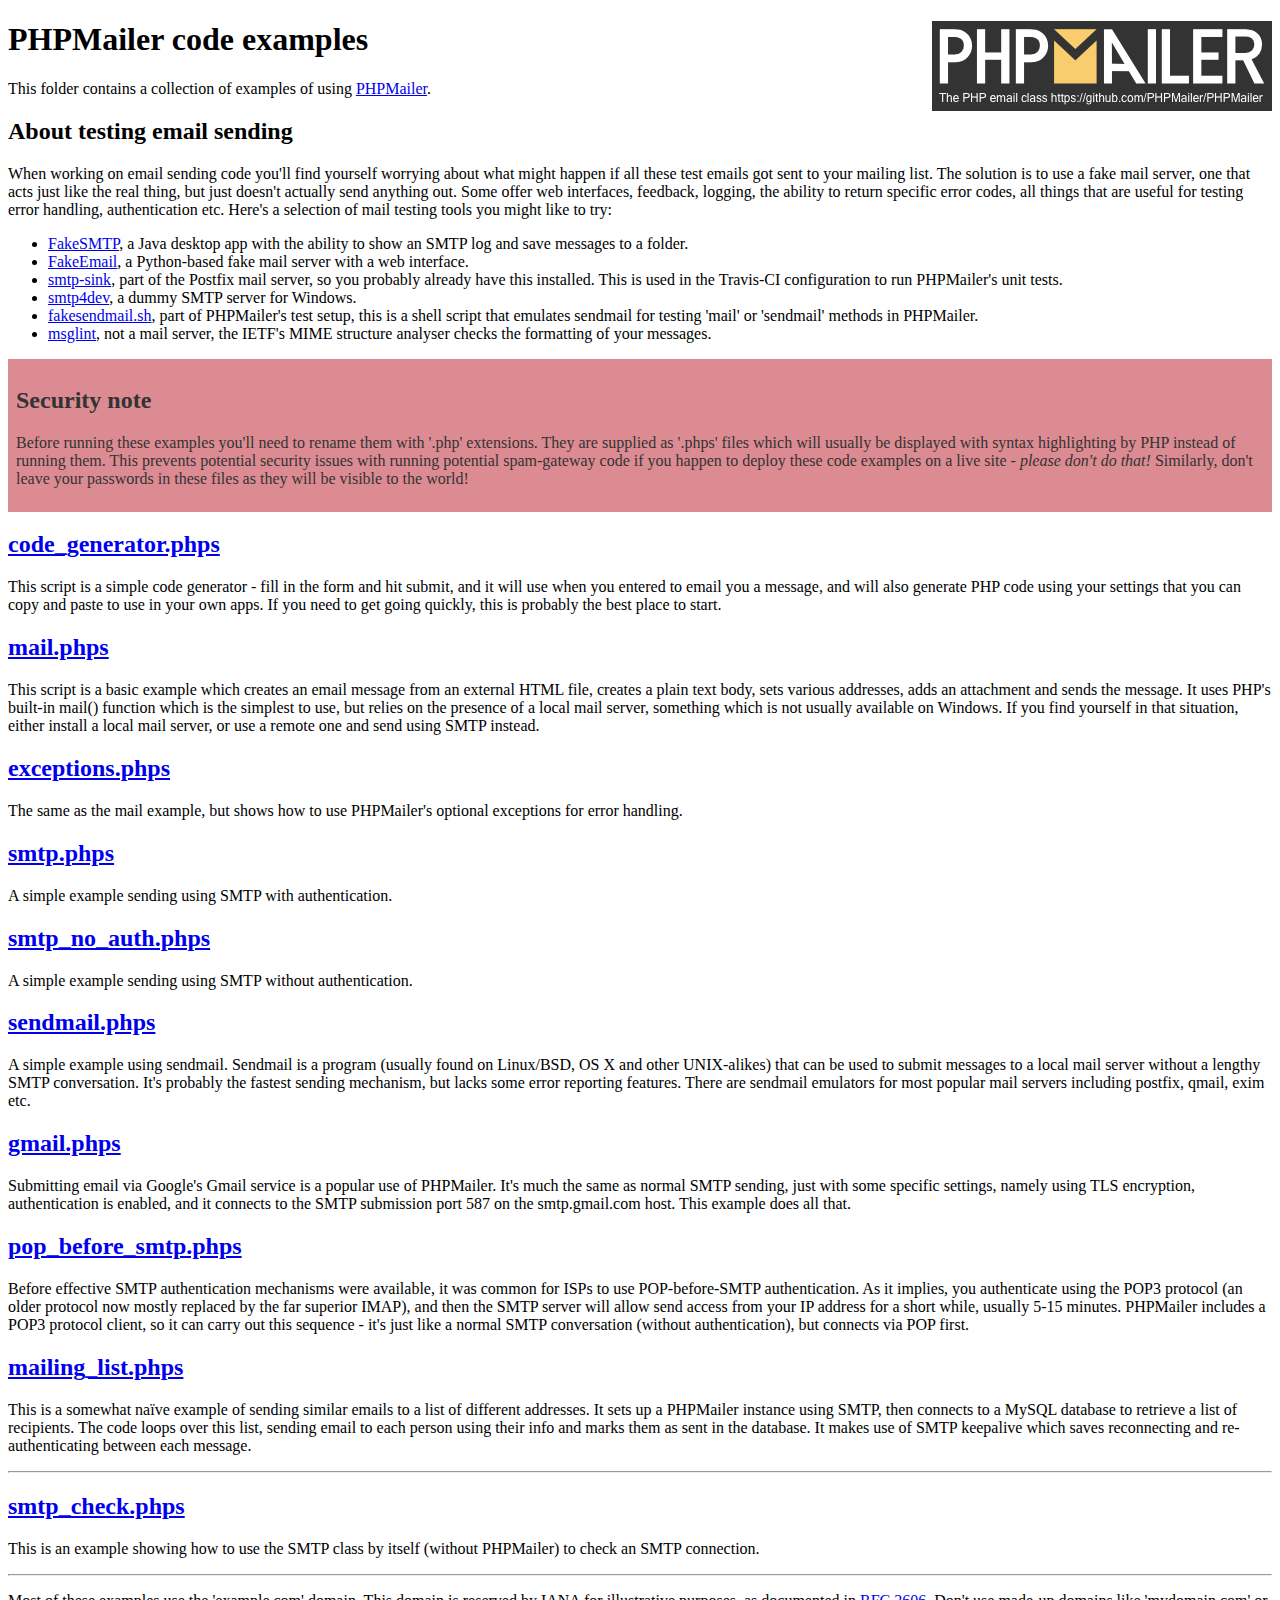
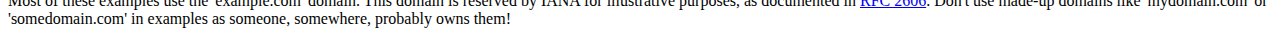
<file: modernpos/_inc/vendor/PHPMailer/examples/index.html>
<!DOCTYPE html>
<html>
<head>
	<meta charset="UTF-8">
	<title>PHPMailer Examples</title>
</head>
<body>
<h1>PHPMailer code examples<a href="https://github.com/PHPMailer/PHPMailer"><img src="images/phpmailer.png" style="float:right; border:0;" alt="PHPMailer logo"></a></h1>
<p>This folder contains a collection of examples of using <a href="https://github.com/PHPMailer/PHPMailer">PHPMailer</a>.</p>
<h2>About testing email sending</h2>
<p>When working on email sending code you'll find yourself worrying about what might happen if all these test emails got sent to your mailing list. The solution is to use a fake mail server, one that acts just like the real thing, but just doesn't actually send anything out. Some offer web interfaces, feedback, logging, the ability to return specific error codes, all things that are useful for testing error handling, authentication etc. Here's a selection of mail testing tools you might like to try:</p>
<ul>
  <li><a href="https://github.com/Nilhcem/FakeSMTP">FakeSMTP</a>, a Java desktop app with the ability to show an SMTP log and save messages to a folder. </li>
  <li><a href="https://github.com/isotoma/FakeEmail">FakeEmail</a>, a Python-based fake mail server with a web interface.</li>
  <li><a href="http://www.postfix.org/smtp-sink.1.html">smtp-sink</a>, part of the Postfix mail server, so you probably already have this installed. This is used in the Travis-CI configuration to run PHPMailer's unit tests.</li>
  <li><a href="http://smtp4dev.codeplex.com">smtp4dev</a>, a dummy SMTP server for Windows.</li>
  <li><a href="https://github.com/PHPMailer/PHPMailer/blob/master/test/fakesendmail.sh">fakesendmail.sh</a>, part of PHPMailer's test setup, this is a shell script that emulates sendmail for testing 'mail' or 'sendmail' methods in PHPMailer.</li>
  <li><a href="http://tools.ietf.org/tools/msglint/">msglint</a>, not a mail server, the IETF's MIME structure analyser checks the formatting of your messages.</li>
</ul>
<div style="padding: 8px; color: #333333; background-color: #dc8b92">
<h2>Security note</h2>
<p>Before running these examples you'll need to rename them with '.php' extensions. They are supplied as '.phps' files which will usually be displayed with syntax highlighting by PHP instead of running them. This prevents potential security issues with running potential spam-gateway code if you happen to deploy these code examples on a live site - <em>please don't do that!</em> Similarly, don't leave your passwords in these files as they will be visible to the world!</p>
</div>
<h2><a href="code_generator.phps">code_generator.phps</a></h2>
<p>This script is a simple code generator - fill in the form and hit submit, and it will use when you entered to email you a message, and will also generate PHP code using your settings that you can copy and paste to use in your own apps. If you need to get going quickly, this is probably the best place to start.</p>
<h2><a href="mail.phps">mail.phps</a></h2>
<p>This script is a basic example which creates an email message from an external HTML file, creates a plain text body, sets various addresses, adds an attachment and sends the message. It uses PHP's built-in mail() function which is the simplest to use, but relies on the presence of a local mail server, something which is not usually available on Windows. If you find yourself in that situation, either install a local mail server, or use a remote one and send using SMTP instead.</p>
<h2><a href="exceptions.phps">exceptions.phps</a></h2>
<p>The same as the mail example, but shows how to use PHPMailer's optional exceptions for error handling.</p>
<h2><a href="smtp.phps">smtp.phps</a></h2>
<p>A simple example sending using SMTP with authentication.</p>
<h2><a href="smtp_no_auth.phps">smtp_no_auth.phps</a></h2>
<p>A simple example sending using SMTP without authentication.</p>
<h2><a href="sendmail.phps">sendmail.phps</a></h2>
<p>A simple example using sendmail. Sendmail is a program (usually found on Linux/BSD, OS X and other UNIX-alikes) that can be used to submit messages to a local mail server without a lengthy SMTP conversation. It's probably the fastest sending mechanism, but lacks some error reporting features. There are sendmail emulators for most popular mail servers including postfix, qmail, exim etc.</p>
<h2><a href="gmail.phps">gmail.phps</a></h2>
<p>Submitting email via Google's Gmail service is a popular use of PHPMailer. It's much the same as normal SMTP sending, just with some specific settings, namely using TLS encryption, authentication is enabled, and it connects to the SMTP submission port 587 on the smtp.gmail.com host. This example does all that.</p>
<h2><a href="pop_before_smtp.phps">pop_before_smtp.phps</a></h2>
<p>Before effective SMTP authentication mechanisms were available, it was common for ISPs to use POP-before-SMTP authentication. As it implies, you authenticate using the POP3 protocol (an older protocol now mostly replaced by the far superior IMAP), and then the SMTP server will allow send access from your IP address for a short while, usually 5-15 minutes. PHPMailer includes a POP3 protocol client, so it can carry out this sequence - it's just like a normal SMTP conversation (without authentication), but connects via POP first.</p>
<h2><a href="mailing_list.phps">mailing_list.phps</a></h2>
<p>This is a somewhat naïve example of sending similar emails to a list of different addresses. It sets up a PHPMailer instance using SMTP, then connects to a MySQL database to retrieve a list of recipients. The code loops over this list, sending email to each person using their info and marks them as sent in the database. It makes use of SMTP keepalive which saves reconnecting and re-authenticating between each message.</p>
<hr>
<h2><a href="smtp_check.phps">smtp_check.phps</a></h2>
<p>This is an example showing how to use the SMTP class by itself (without PHPMailer) to check an SMTP connection.</p>
<hr>
<p>Most of these examples use the 'example.com' domain. This domain is reserved by IANA for illustrative purposes, as documented in <a href="http://tools.ietf.org/html/rfc2606">RFC 2606</a>. Don't use made-up domains like 'mydomain.com' or 'somedomain.com' in examples as someone, somewhere, probably owns them!</p>
</body>
</html>
</file>
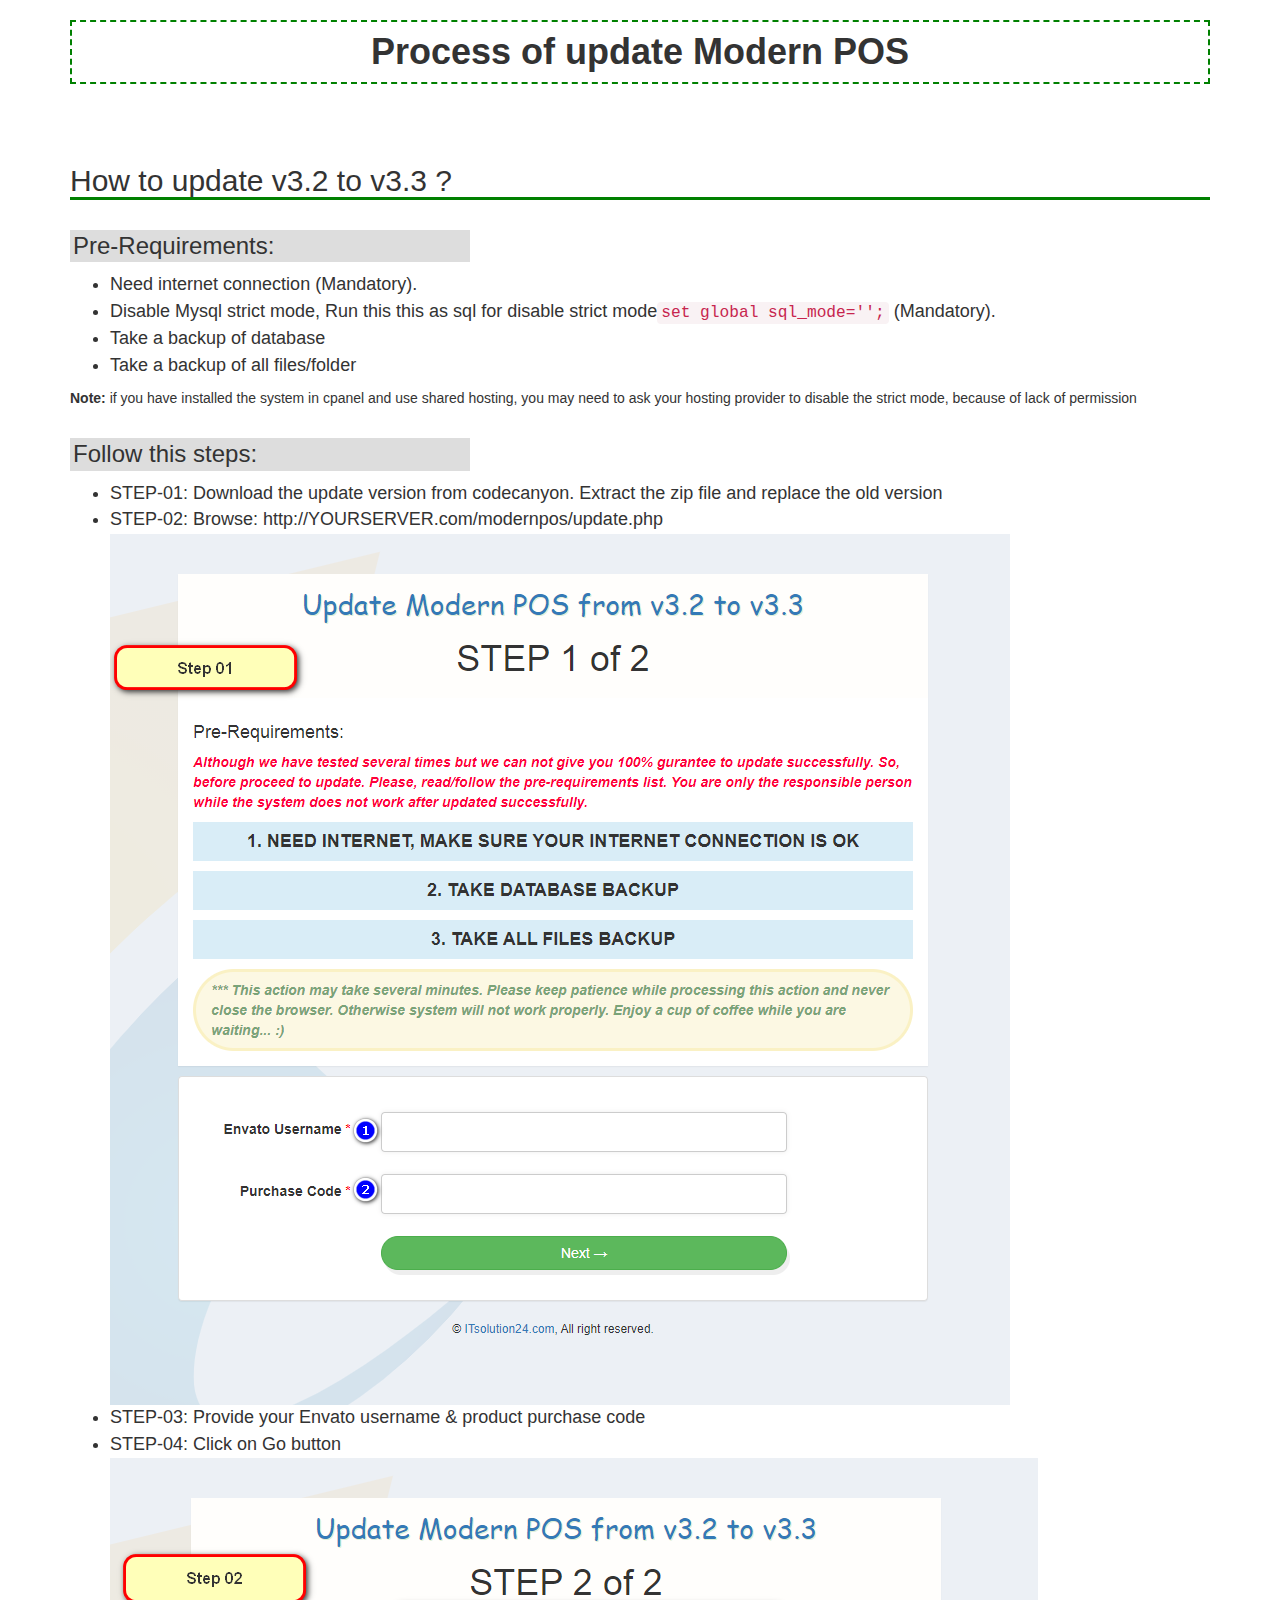
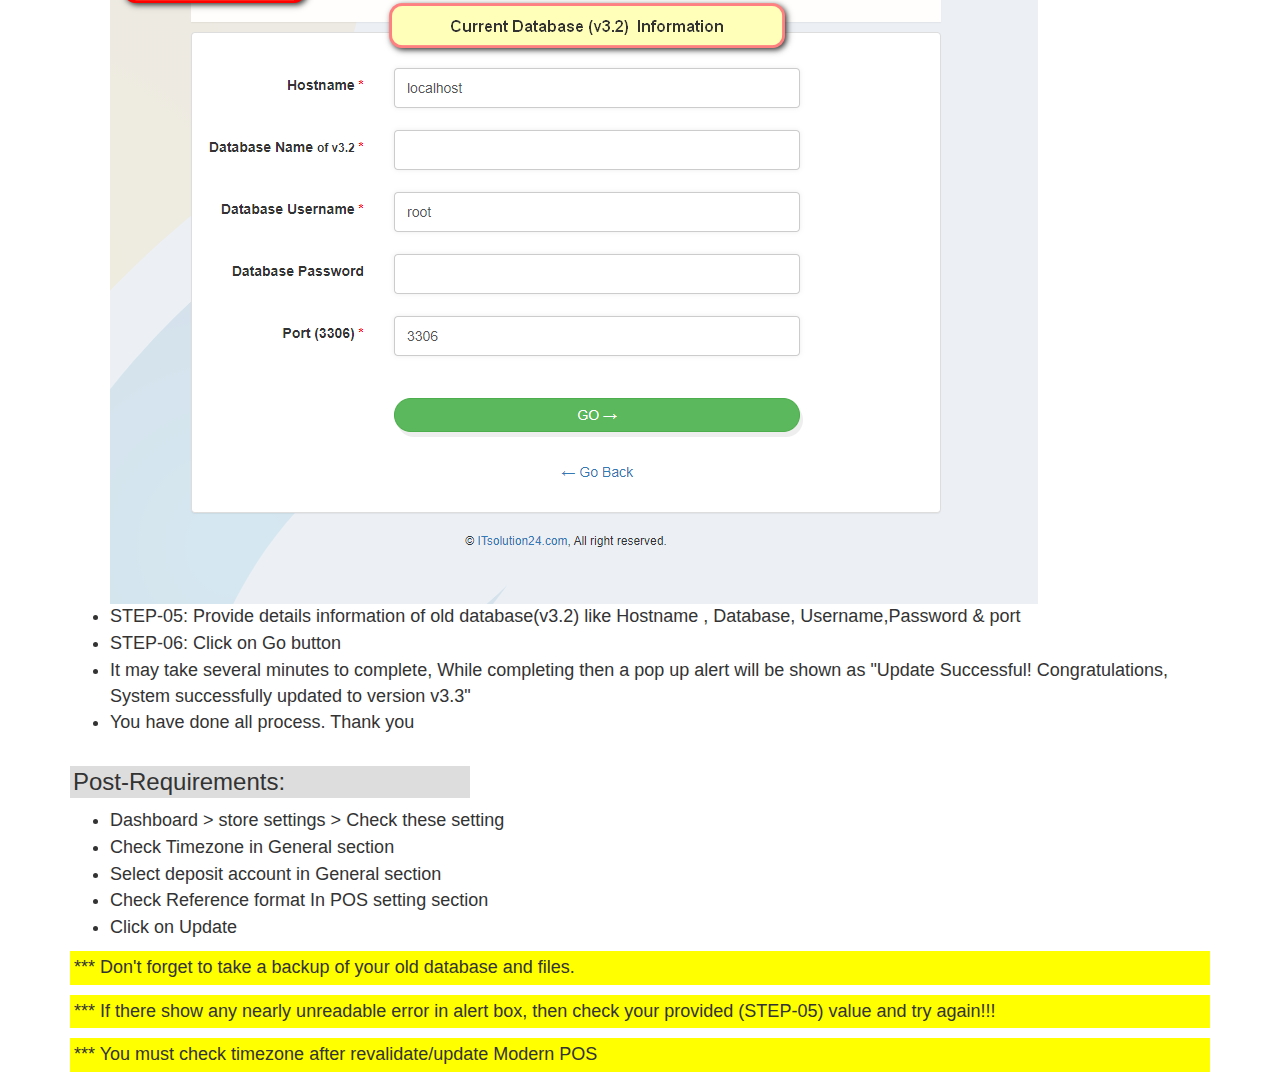
<file: documentation/update.html>
<!DOCTYPE html>
<html lang="en">
<head>
	<title>Modern-POS | Update documentation</title>
	<meta charset="utf-8">
  <meta name="viewport" content="width=device-width, initial-scale=1">
  <link rel="stylesheet" href="https://maxcdn.bootstrapcdn.com/bootstrap/3.4.0/css/bootstrap.min.css">
  <script src="https://ajax.googleapis.com/ajax/libs/jquery/3.4.1/jquery.min.js"></script>
  <script src="https://maxcdn.bootstrapcdn.com/bootstrap/3.4.0/js/bootstrap.min.js"></script>
  <style>
  html{}
		::-moz-selection{background:#333636;color:#C5D52B;}
		::selection{background:#333636;color:#C5D52B;}
  	.body{
  		background-color:#EEEEEE;color:#383838;background-repeat:repeat;background-attachment:scroll;
  		margin: 0;
  		padding: 0;
  		font-size: 20px;
  	}
  	.heading{
  		font-weight: bold;
  		border:2px dashed green;
  		padding:10px;
  	}
  	.heading_2{
  		border-bottom: 3px solid green;
  		margin-top:80px;
  	}
  	h3{

  	}
  	ul li{
  		font-size: 18px;
  		margin-bottom: 1px;
  	}
  	.important{
  		background-color:yellow;
  		padding: 4px;
  		font-size: 18px;
  	}
  	.sub-h{
  		background-color:#ddd;
  		display: inline-block;
  		padding: 3px;
  		width: 400px;
  	}
  </style>
</head>
<body>
	<div class="container">
	<h1 class="text-center heading">Process of update Modern POS</h1>

<h2 class="heading_2">How to update v3.2 to v3.3 ?</h2>

<h3 class="sub-h">Pre-Requirements:</h3>

<ul>
	<li> Need internet connection (Mandatory).</li>
	<li> Disable Mysql strict mode, Run this this as sql for disable strict mode<code>set global sql_mode='';</code> (Mandatory). </li>
	<li> Take a backup of database</li>
	<li> Take a backup of all files/folder</li>
</ul>
<p><strong>Note:</strong> if you have installed the system in cpanel and use shared hosting, you may need to ask your hosting provider to disable the strict mode, because of lack of permission</p>
<h3 class="sub-h">Follow this steps:</h3>
 <ul>
 	<li>STEP-01: Download the update version from codecanyon. Extract the zip file and replace the old version</li>
 	<li>STEP-02: Browse: http://YOURSERVER.com/modernpos/update.php</li>
 	<img class="img-responsive" src="assets/images/step1.png">
 	<li>STEP-03: Provide your Envato username & product purchase code</li>
 	<li>STEP-04: Click on Go button</li>
 	<img class="img-responsive" src="assets/images/step2.png">
 	<li>STEP-05: Provide details information of old database(v3.2) like Hostname , Database, Username,Password & port</li>
 	<li>STEP-06: Click on Go button</li>
 	<li>It may take several minutes to complete, While completing then a pop up alert will be shown as "Update Successful! Congratulations, System successfully updated to version v3.3"
 	<!-- <li>STEP-07: After get successfull messeage run this as sql <code>set global sql_mode='STRICT_TRANS_TABLES,NO_ENGINE_SUBSTITUTION';</code> -->
 	<li>You have done all process. Thank you</code>
</li>
 </ul>
<h3 class="sub-h">Post-Requirements:</h3>

<ul>
	<li> Dashboard > store settings > Check these setting</li>
	<li> Check Timezone in General section</li>
	<li> Select deposit account in General section</li>
	<li> Check Reference format In POS setting section</li>
	<li> Click on Update</li>

</ul>
<p class="important">*** Don't forget to take a backup of your old database and files.</p>
<p class="important">*** If there show any nearly unreadable error in alert box, then check your provided (STEP-05) value and try again!!!</p>
<p class="important">*** You must check timezone after revalidate/update Modern POS</p>
	</div>
</body>
</html>
</file>
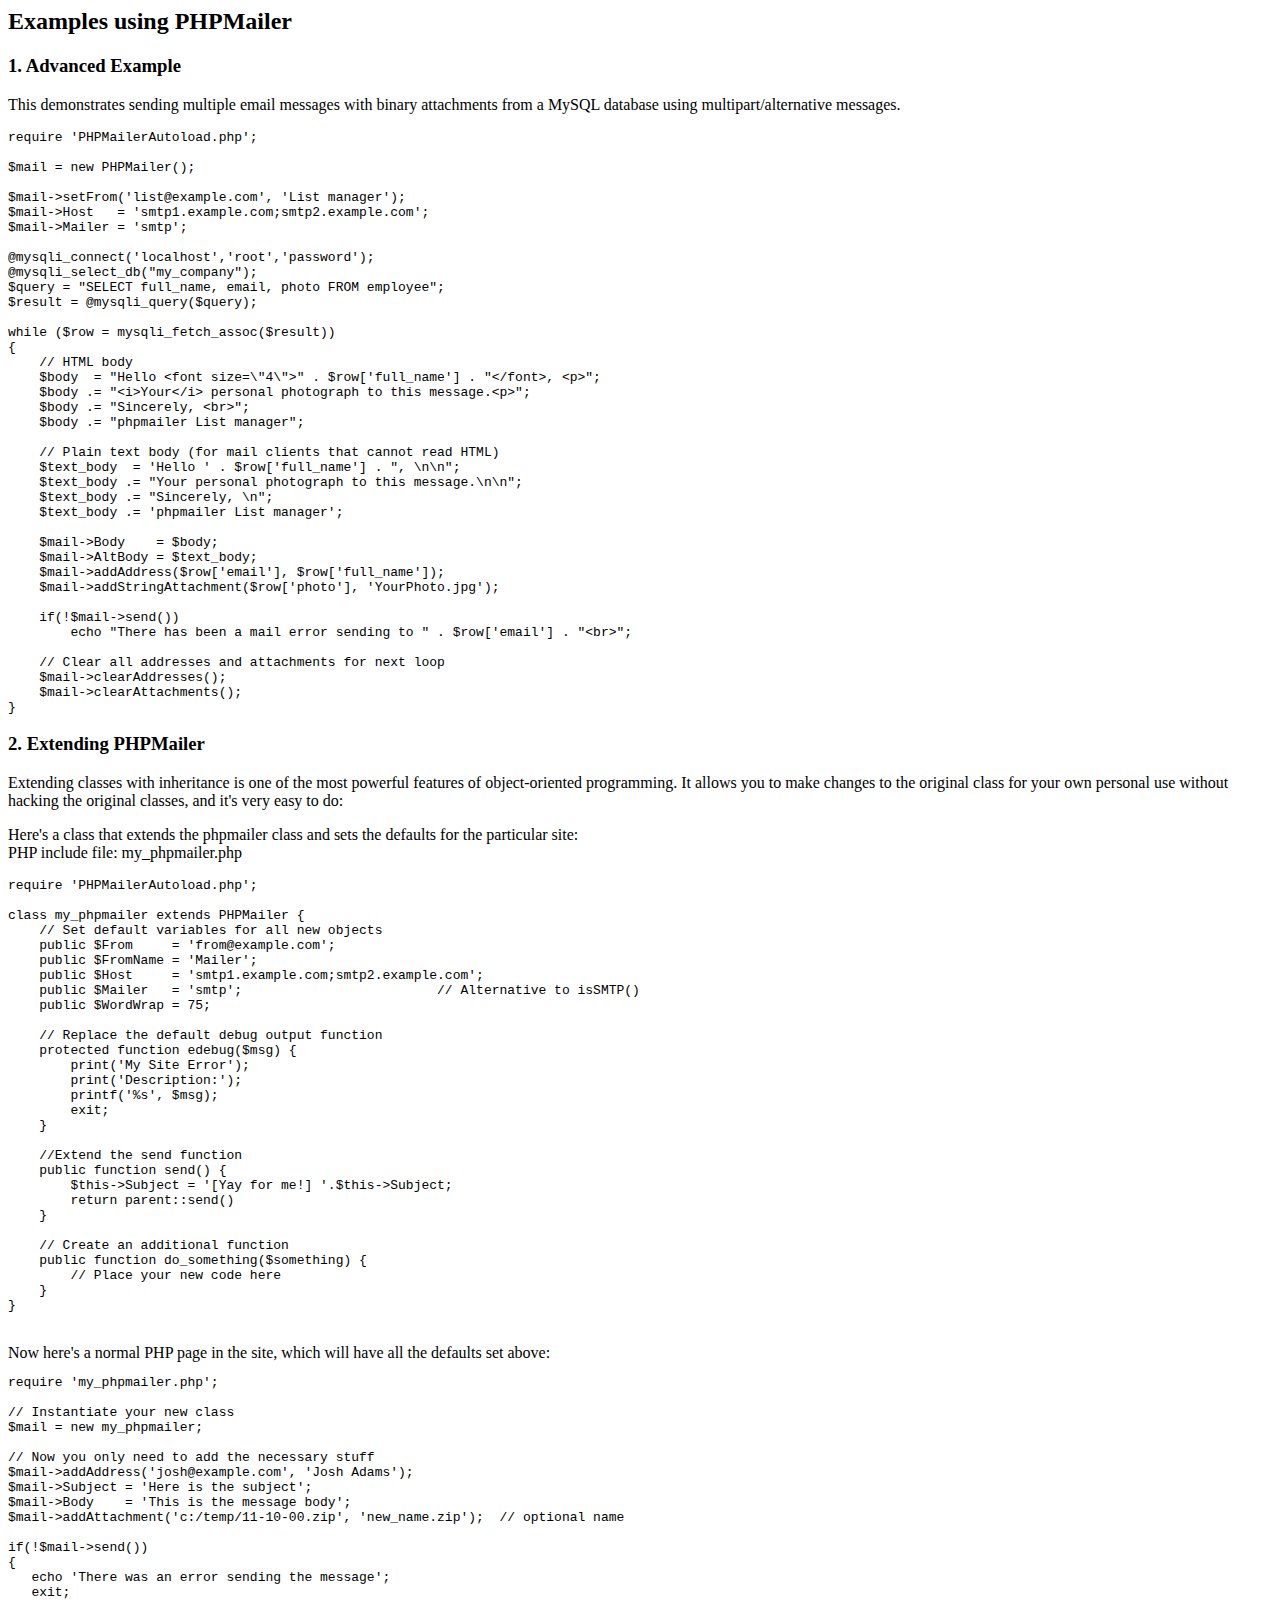
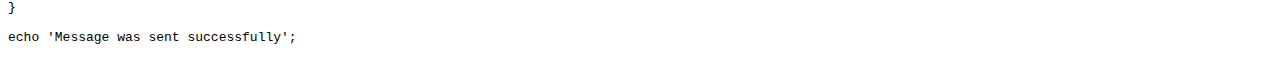
<file: modernpos/_inc/vendor/PHPMailer/docs/extending.html>
<html>
<head>
<title>Examples using phpmailer</title>
</head>

<body>

<h2>Examples using PHPMailer</h2>

<h3>1. Advanced Example</h3>
<p>

This demonstrates sending multiple email messages with binary attachments
from a MySQL database using multipart/alternative messages.<p>

<pre>
require 'PHPMailerAutoload.php';

$mail = new PHPMailer();

$mail->setFrom('list@example.com', 'List manager');
$mail->Host   = 'smtp1.example.com;smtp2.example.com';
$mail->Mailer = 'smtp';

@mysqli_connect('localhost','root','password');
@mysqli_select_db("my_company");
$query = "SELECT full_name, email, photo FROM employee";
$result = @mysqli_query($query);

while ($row = mysqli_fetch_assoc($result))
{
    // HTML body
    $body  = "Hello &lt;font size=\"4\"&gt;" . $row['full_name'] . "&lt;/font&gt;, &lt;p&gt;";
    $body .= "&lt;i&gt;Your&lt;/i&gt; personal photograph to this message.&lt;p&gt;";
    $body .= "Sincerely, &lt;br&gt;";
    $body .= "phpmailer List manager";

    // Plain text body (for mail clients that cannot read HTML)
    $text_body  = 'Hello ' . $row['full_name'] . ", \n\n";
    $text_body .= "Your personal photograph to this message.\n\n";
    $text_body .= "Sincerely, \n";
    $text_body .= 'phpmailer List manager';

    $mail->Body    = $body;
    $mail->AltBody = $text_body;
    $mail->addAddress($row['email'], $row['full_name']);
    $mail->addStringAttachment($row['photo'], 'YourPhoto.jpg');

    if(!$mail->send())
        echo "There has been a mail error sending to " . $row['email'] . "&lt;br&gt;";

    // Clear all addresses and attachments for next loop
    $mail->clearAddresses();
    $mail->clearAttachments();
}
</pre>
<p>

<h3>2. Extending PHPMailer</h3>
<p>

Extending classes with inheritance is one of the most
powerful features of object-oriented programming. It allows you to make changes to the
original class for your own personal use without hacking the original
classes, and it's very easy to do:

<p>
Here's a class that extends the phpmailer class and sets the defaults
for the particular site:<br>
PHP include file: my_phpmailer.php
<p>

<pre>
require 'PHPMailerAutoload.php';

class my_phpmailer extends PHPMailer {
    // Set default variables for all new objects
    public $From     = 'from@example.com';
    public $FromName = 'Mailer';
    public $Host     = 'smtp1.example.com;smtp2.example.com';
    public $Mailer   = 'smtp';                         // Alternative to isSMTP()
    public $WordWrap = 75;

    // Replace the default debug output function
    protected function edebug($msg) {
        print('My Site Error');
        print('Description:');
        printf('%s', $msg);
        exit;
    }

    //Extend the send function
    public function send() {
        $this->Subject = '[Yay for me!] '.$this->Subject;
        return parent::send()
    }

    // Create an additional function
    public function do_something($something) {
        // Place your new code here
    }
}
</pre>
<br>
Now here's a normal PHP page in the site, which will have all the defaults set above:<br>

<pre>
require 'my_phpmailer.php';

// Instantiate your new class
$mail = new my_phpmailer;

// Now you only need to add the necessary stuff
$mail->addAddress('josh@example.com', 'Josh Adams');
$mail->Subject = 'Here is the subject';
$mail->Body    = 'This is the message body';
$mail->addAttachment('c:/temp/11-10-00.zip', 'new_name.zip');  // optional name

if(!$mail->send())
{
   echo 'There was an error sending the message';
   exit;
}

echo 'Message was sent successfully';
</pre>
</body>
</html>
</file>
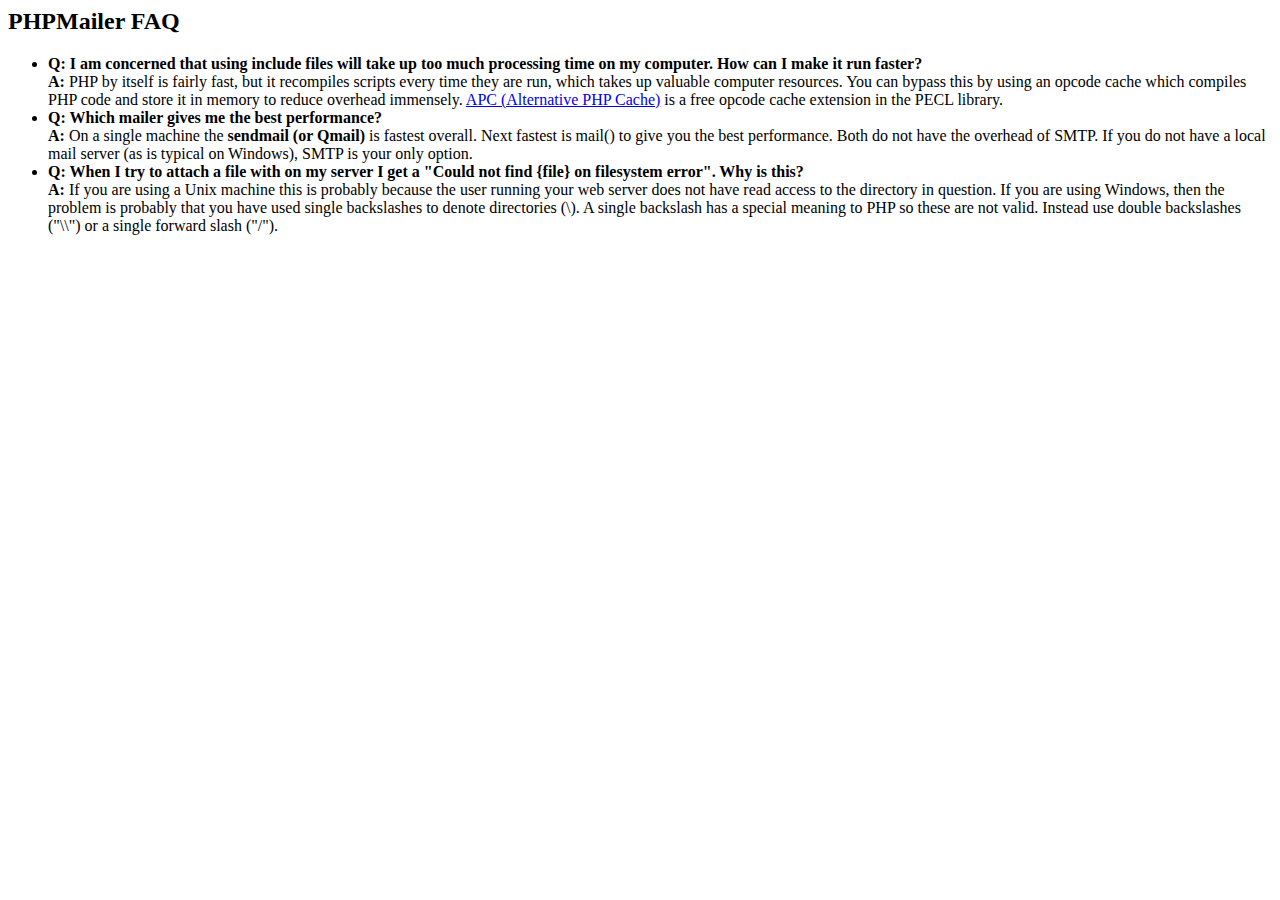
<file: modernpos/_inc/vendor/PHPMailer/docs/faq.html>
﻿<html>
<head>
<title>PHPMailer FAQ</title>
</head>
<body>
<h2>PHPMailer FAQ</h2>
<ul>
    <li><strong>Q: I am concerned that using include files will take up too much
    processing time on my computer. How can I make it run faster?</strong><br>
    <strong>A:</strong> PHP by itself is fairly fast, but it recompiles scripts every time they are run, which takes up valuable
    computer resources. You can bypass this by using an opcode cache which compiles
    PHP code and store it in memory to reduce overhead immensely. <a href="http://www.php.net/apc/">APC
    (Alternative PHP Cache)</a> is a free opcode cache extension in the PECL library.</li>
    <li><strong>Q: Which mailer gives me the best performance?</strong><br>
    <strong>A:</strong> On a single machine the <strong>sendmail (or Qmail)</strong> is fastest overall.
    Next fastest is mail() to give you the best performance. Both do not have the overhead of SMTP.
    If you do not have a local mail server (as is typical on Windows), SMTP is your only option.</li>
    <li><strong>Q: When I try to attach a file with on my server I get a
    "Could not find {file} on filesystem error". Why is this?</strong><br>
    <strong>A:</strong> If you are using a Unix machine this is probably because the user
    running your web server does not have read access to the directory in question. If you are using Windows,
    then the problem is probably that you have used single backslashes to denote directories (\).
    A single backslash has a special meaning to PHP so these are not
    valid. Instead use double backslashes ("\\") or a single forward
    slash ("/").</li>
</ul>
</body>
</html>
</file>
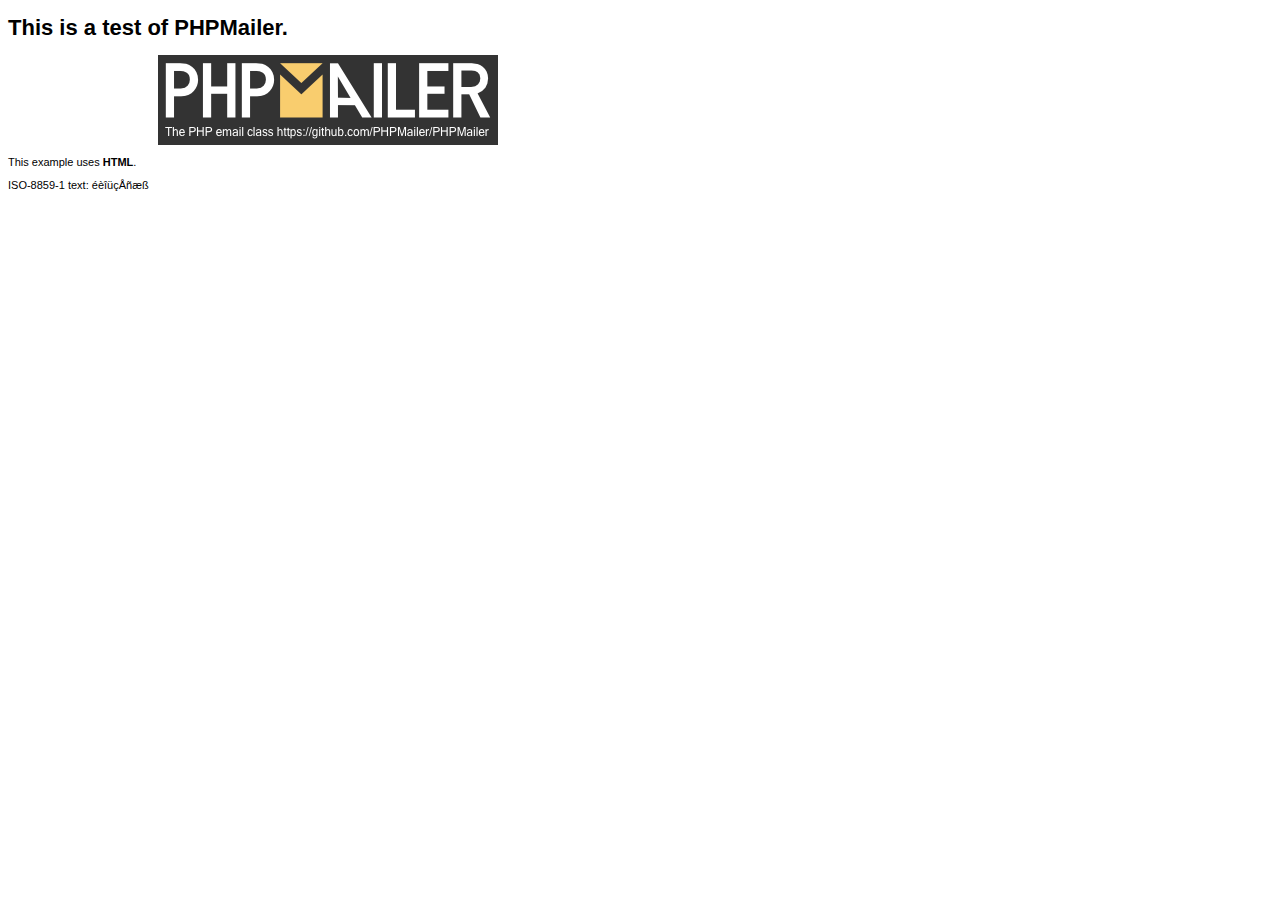
<file: modernpos/_inc/vendor/PHPMailer/examples/contents.html>
<!DOCTYPE HTML PUBLIC "-//W3C//DTD HTML 4.01 Transitional//EN" "http://www.w3.org/TR/html4/loose.dtd">
<html>
<head>
  <meta http-equiv="Content-Type" content="text/html; charset=iso-8859-1">
  <title>PHPMailer Test</title>
</head>
<body>
<div style="width: 640px; font-family: Arial, Helvetica, sans-serif; font-size: 11px;">
  <h1>This is a test of PHPMailer.</h1>
  <div align="center">
    <a href="https://github.com/PHPMailer/PHPMailer/"><img src="images/phpmailer.png" height="90" width="340" alt="PHPMailer rocks"></a>
  </div>
  <p>This example uses <strong>HTML</strong>.</p>
  <p>ISO-8859-1 text: ���������</p>
</div>
</body>
</html>
</file>
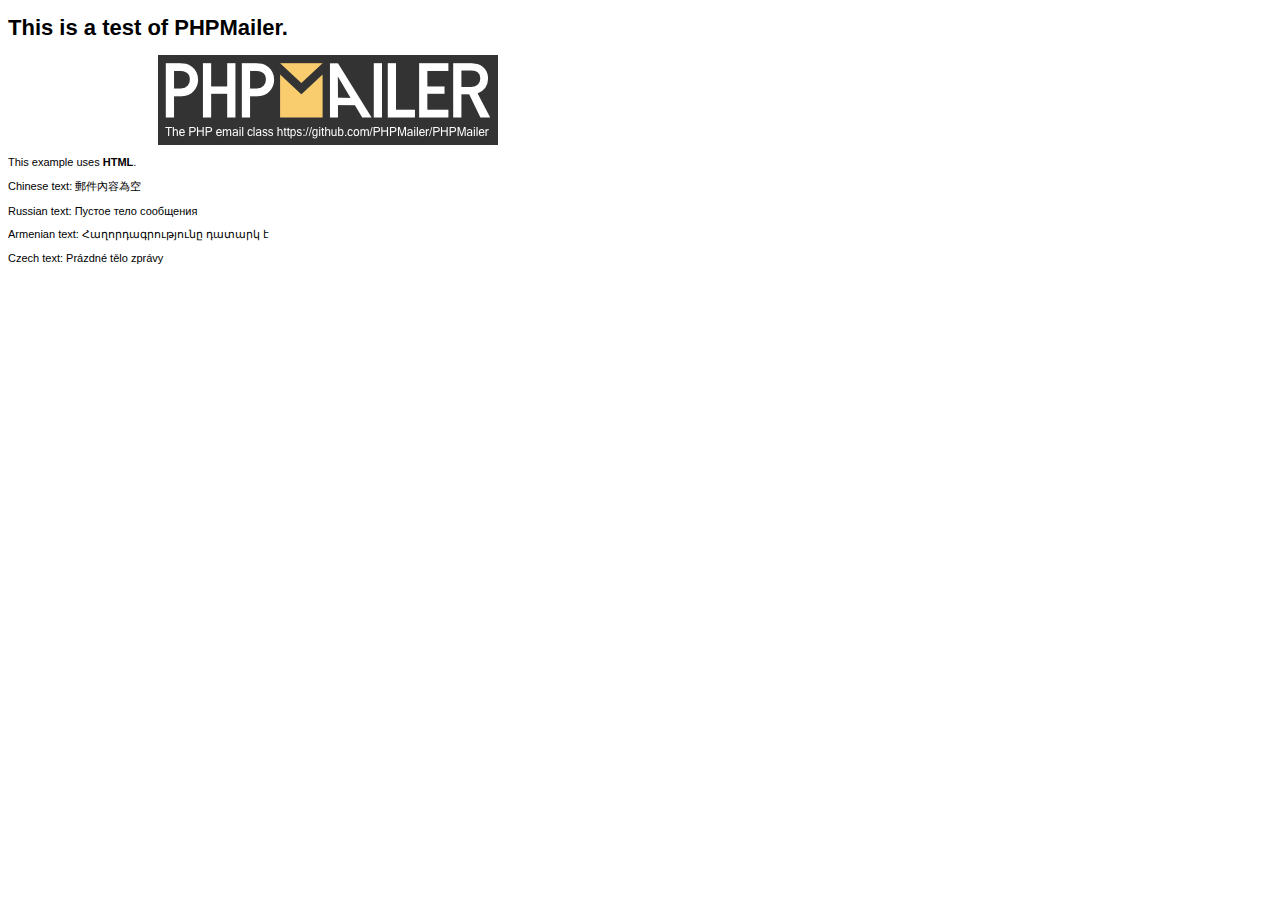
<file: modernpos/_inc/vendor/PHPMailer/examples/contentsutf8.html>
<!DOCTYPE HTML PUBLIC "-//W3C//DTD HTML 4.01 Transitional//EN" "http://www.w3.org/TR/html4/loose.dtd">
<html>
<head>
  <meta http-equiv="Content-Type" content="text/html; charset=utf-8">
  <title>PHPMailer Test</title>
</head>
<body>
<div style="width: 640px; font-family: Arial, Helvetica, sans-serif; font-size: 11px;">
  <h1>This is a test of PHPMailer.</h1>
  <div align="center">
    <a href="https://github.com/PHPMailer/PHPMailer/"><img src="images/phpmailer.png" height="90" width="340" alt="PHPMailer rocks"></a>
  </div>
  <p>This example uses <strong>HTML</strong>.</p>
  <p>Chinese text: 郵件內容為空</p>
  <p>Russian text: Пустое тело сообщения</p>
  <p>Armenian text: Հաղորդագրությունը դատարկ է</p>
  <p>Czech text: Prázdné tělo zprávy</p>
</div>
</body>
</html>
</file>
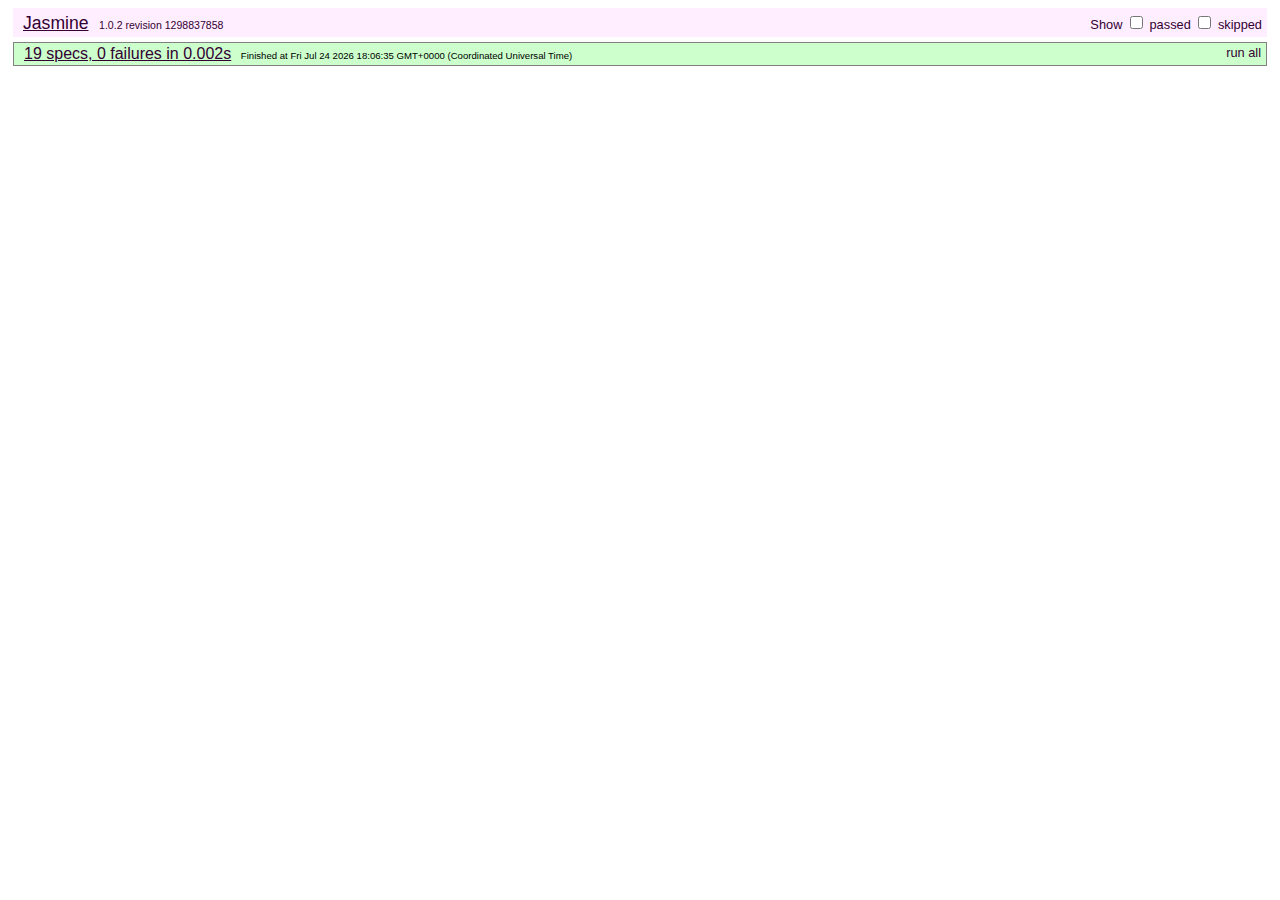
<file: modernpos/assets/accounting/tests/jasmine/runner.html>
<!DOCTYPE html>
<html>
    <head>
        <title>Jasmine Test Runner</title>
        <link rel="stylesheet" href="lib/jasmine/jasmine.css">
        <script src="lib/jasmine/jasmine.js"></script>
        <script src="lib/jasmine/jasmine-html.js"></script>

		<script src="../../accounting.js"></script>

        <script src="core/formatNumberSpec.js"></script>
        <script src="core/unformatSpec.js"></script>
        <script src="core/formatMoneySpec.js"></script>
    </head>
    <body>
        <script>
            //run specs and add reporter
            jasmine.getEnv().addReporter(new jasmine.TrivialReporter());
            jasmine.getEnv().execute();
        </script>
    </body>
</html>
</file>
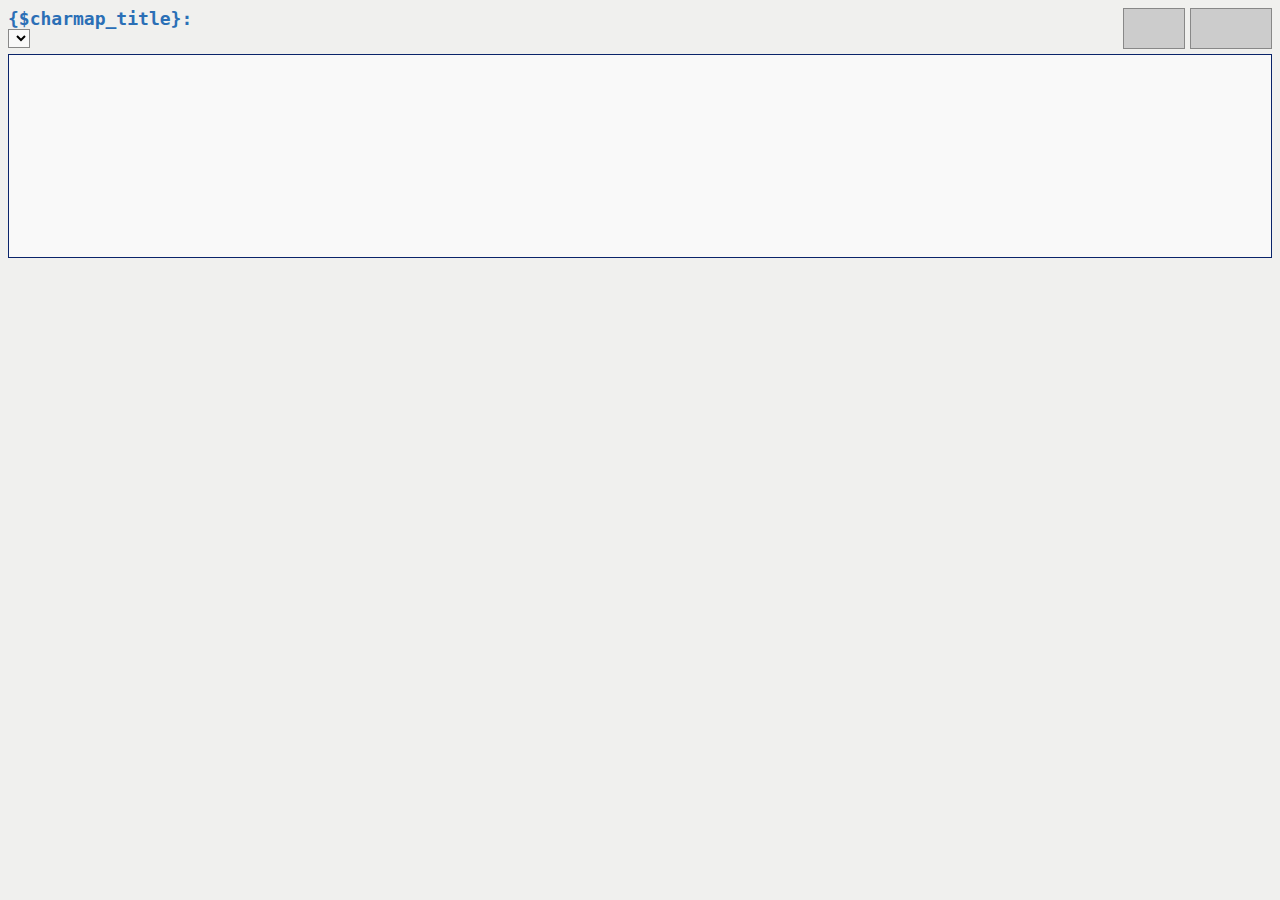
<file: modernpos/assets/edit-area/plugins/charmap/popup.html>
<?xml version="1.0" encoding="UTF-8"?>
<!DOCTYPE html PUBLIC "-//W3C//DTD XHTML 1.1//EN" "http://www.w3.org/TR/xhtml11/DTD/xhtml11.dtd">
<html xmlns="http://www.w3.org/1999/xhtml" xml:lang="en" >
<head>
<title>{$charmap_title}</title>
<meta http-equiv="Content-Type" content="text/html; charset=utf-8" />
<link rel="stylesheet" type="text/css" href="css/charmap.css" />
<script language="Javascript" type="text/javascript" src="jscripts/map.js">
</script>
</head>
<body onload='map_load()'>
<div id='preview_code' class='preview'></div>
<div id='preview_char' class='preview'></div>
<h1>{$charmap_title}:</h1>
<select id='select_range' onchange='renderCharMapHTML()' title='{$charmap_choose_block}'>
</select>
<div id='char_list'>

</div>



</body>
</html>
</file>
<file: modernpos/assets/accounting/demo-resources/style.css>
/* Borrowed from Markdown.css: http://kevinburke.bitbucket.org/markdowncss/markdown.css */
body{
    margin: 0 auto;
    font-family: Georgia, Palatino, serif;
    color: #444444;
    line-height: 1;
    max-width: 960px;
    padding: 30px;
}
h1, h2, h3, h4 {
    color: #111111;
    font-weight: 400;
}
h1, h2, h3, h4, h5, p, ul, ol {
    margin-bottom: 24px;
    padding: 0;
}
h1 {
    font-size: 48px;
}
h2 {
    font-size: 36px;
    margin: 24px 0 6px;
}
h3 {
    font-size: 24px;
}
h4 {
    font-size: 21px;
}
h5 {
    font-size: 18px;
}
a {
    color: #0099ff;
    margin: 0;
    padding: 0;
    vertical-align: baseline;
}
li {
    line-height: 24px;
}
li ul, li ul {
	margin-left: 24px;
}
p, ul, ol {
    font-size: 16px;
    line-height: 24px;
    max-width: 540px;
}
pre {
    padding: 0px 24px;
    max-width: 800px;
    white-space: pre-wrap;
}
code {
    font-family: Consolas, Monaco, Andale Mono, monospace;
    line-height: 1.5;
    font-size: 13px;
}
aside {
    display: block;
    float: right;
    width: 390px;
}
blockquote {
    margin: 1em 2em;
    max-width: 476px;
}
blockquote p {
    color: #666;
    max-width: 460px;
}
hr {
    margin: 0;
    padding:0;
    border:0;
    outline:0;
    height:2px;
    background: #bbb;
}


/* Some overrides: */
/* Thx to http://twitter.github.com/bootstrap/ */

h1 { font-size:40px; }
h2 { font-size:30px; }
h3 { font-size:22px; }
h4 { font-size:18px; padding-top:10px;}
h5 { font-size:1em; margin-bottom:1em; }
p, ul, ol { max-width: 580px; }
ol, ul { padding-left:24px; font-size:0.85em }
ol#list { font-size:1em }
a:hover, a:focus { outline:none; color:#e25525 }

section {
	padding:0 0 10px;
}
table{width:100%;margin-bottom:18px;padding:0;text-align:left;border-collapse:separate;font-size:13px;}table th,table td{padding:10px 10px 9px;line-height:13.5px;vertical-align:middle;border-bottom:1px solid #ddd;}
table th{padding-top:9px;font-weight:bold;border-bottom-width:2px;}

td {
	white-space:pre;
	font-family:monospace;
}

pre {
	background-color: whiteSmoke;
	display: block;
	padding: 17px;
	margin: 0 0 22px;
	line-height: 18px;
	border: 1px solid rgba(0, 0, 0, 0.15);
	-webkit-border-radius: 3px;
	-moz-border-radius: 3px;
	border-radius: 3px;
	white-space: pre-wrap;
	overflow:hidden;
}
code, pre {
	padding: 0 3px 2px;
	font-family: Consolas, Monaco, "Andale Mono", "Courier New", monospace;
	font-size: 13px;
	-webkit-border-radius: 3px;
	-moz-border-radius: 3px;
	border-radius: 3px;
}

pre.prettyprint {
  background: #fefbf3;
  padding: 9px;
  border: 1px solid rgba(0,0,0,.2);
  -webkit-box-shadow: 0 1px 2px rgba(0,0,0,.1);
  -moz-box-shadow: 0 1px 2px rgba(0,0,0,.1);
  box-shadow: 0 1px 2px rgba(0,0,0,.1);
}

.pln{color:#222}
@media screen{
    .str{color:#080}
    .kwd{color:#008}
    .com{color:#800}
    .typ{color:#606}
    .lit{color:#066}
    .pun,
    .opn,
    .clo{color:#660}
    .tag{color:#008}
    .atn{color:#606}
    .atv{color:#080}
    .dec,
    .var{color:#606}
    .fun{color:red}
}
@media print,projection{
    .str{color:#060}
    .kwd{color:#006;font-weight:bold}
    .com{color:#600;font-style:italic}
    .typ{color:#404;font-weight:bold}
    .lit{color:#044}
    .pun,
    .opn,
    .clo{color:#440}
    .tag{color:#006;font-weight:bold}
    .atn{color:#404}
    .atv{color:#060}
}


div.well {
	background: whiteSmoke;
	margin: 20px 0;
	padding: 5px 12px;
	min-height: 20px;
	border: 1px solid #DDD;
	-webkit-border-radius: 4px;
	-moz-border-radius: 4px;
	border-radius: 4px;
	-webkit-box-shadow: inset 0 1px 1px rgba(0, 0, 0, 0.05);
	-moz-box-shadow: inset 0 1px 1px rgba(0, 0, 0, 0.05);
	box-shadow: inset 0 1px 1px rgba(0, 0, 0, 0.05);
}
.well p {
	max-width:100%;
}
</file>
<file: modernpos/assets/accounting/tests/jasmine/lib/jasmine/jasmine.css>
body {
  font-family: "Helvetica Neue Light", "Lucida Grande", "Calibri", "Arial", sans-serif;
}


.jasmine_reporter a:visited, .jasmine_reporter a {
  color: #303; 
}

.jasmine_reporter a:hover, .jasmine_reporter a:active {
  color: blue; 
}

.run_spec {
  float:right;
  padding-right: 5px;
  font-size: .8em;
  text-decoration: none;
}

.jasmine_reporter {
  margin: 0 5px;
}

.banner {
  color: #303;
  background-color: #fef;
  padding: 5px;
}

.logo {
  float: left;
  font-size: 1.1em;
  padding-left: 5px;
}

.logo .version {
  font-size: .6em;
  padding-left: 1em;
}

.runner.running {
  background-color: yellow;
}


.options {
  text-align: right;
  font-size: .8em;
}




.suite {
  border: 1px outset gray;
  margin: 5px 0;
  padding-left: 1em;
}

.suite .suite {
  margin: 5px; 
}

.suite.passed {
  background-color: #dfd;
}

.suite.failed {
  background-color: #fdd;
}

.spec {
  margin: 5px;
  padding-left: 1em;
  clear: both;
}

.spec.failed, .spec.passed, .spec.skipped {
  padding-bottom: 5px;
  border: 1px solid gray;
}

.spec.failed {
  background-color: #fbb;
  border-color: red;
}

.spec.passed {
  background-color: #bfb;
  border-color: green;
}

.spec.skipped {
  background-color: #bbb;
}

.messages {
  border-left: 1px dashed gray;
  padding-left: 1em;
  padding-right: 1em;
}

.passed {
  background-color: #cfc;
  display: none;
}

.failed {
  background-color: #fbb;
}

.skipped {
  color: #777;
  background-color: #eee;
  display: none;
}


/*.resultMessage {*/
  /*white-space: pre;*/
/*}*/

.resultMessage span.result {
  display: block;
  line-height: 2em;
  color: black;
}

.resultMessage .mismatch {
  color: black;
}

.stackTrace {
  white-space: pre;
  font-size: .8em;
  margin-left: 10px;
  max-height: 5em;
  overflow: auto;
  border: 1px inset red;
  padding: 1em;
  background: #eef;
}

.finished-at {
  padding-left: 1em;
  font-size: .6em;
}

.show-passed .passed,
.show-skipped .skipped {
  display: block;
}


#jasmine_content {
  position:fixed;
  right: 100%;
}

.runner {
  border: 1px solid gray;
  display: block;
  margin: 5px 0;
  padding: 2px 0 2px 10px;
}
</file>
<file: modernpos/assets/edit-area/plugins/charmap/css/charmap.css>
body{
	background-color: #F0F0EE; 
	font: 12px monospace, sans-serif;
}

select{
	background-color: #F9F9F9;
	border: solid 1px #888888;
}

h1, h2, h3, h4, h5, h6{
	margin: 0;
	padding: 0;
	color: #2B6FB6;
}

h1{
	font-size: 1.5em;
}

div#char_list{
	height: 200px;
	overflow: auto;
	padding: 1px;
	border: 1px solid #0A246A;
	background-color: #F9F9F9;
	clear: both;
	margin-top: 5px;
}

a.char{
	display: block;
	float: left;
	width: 20px;
	height: 20px;
	line-height: 20px;
	margin: 1px;
	border: solid 1px #888888;
	text-align: center;
	cursor: pointer;
}

a.char:hover{
	background-color: #CCCCCC;
}

.preview{
	border: solid 1px #888888;
	width: 50px;
	padding: 2px 5px;
	height: 35px;
	line-height: 35px;
	text-align:center;	 
	background-color: #CCCCCC;
	font-size: 2em;
	float: right;
	font-weight: bold;
	margin: 0 0 5px 5px;
}

#preview_code{
	font-size: 1.1em;
	width: 70px;
}
</file>
